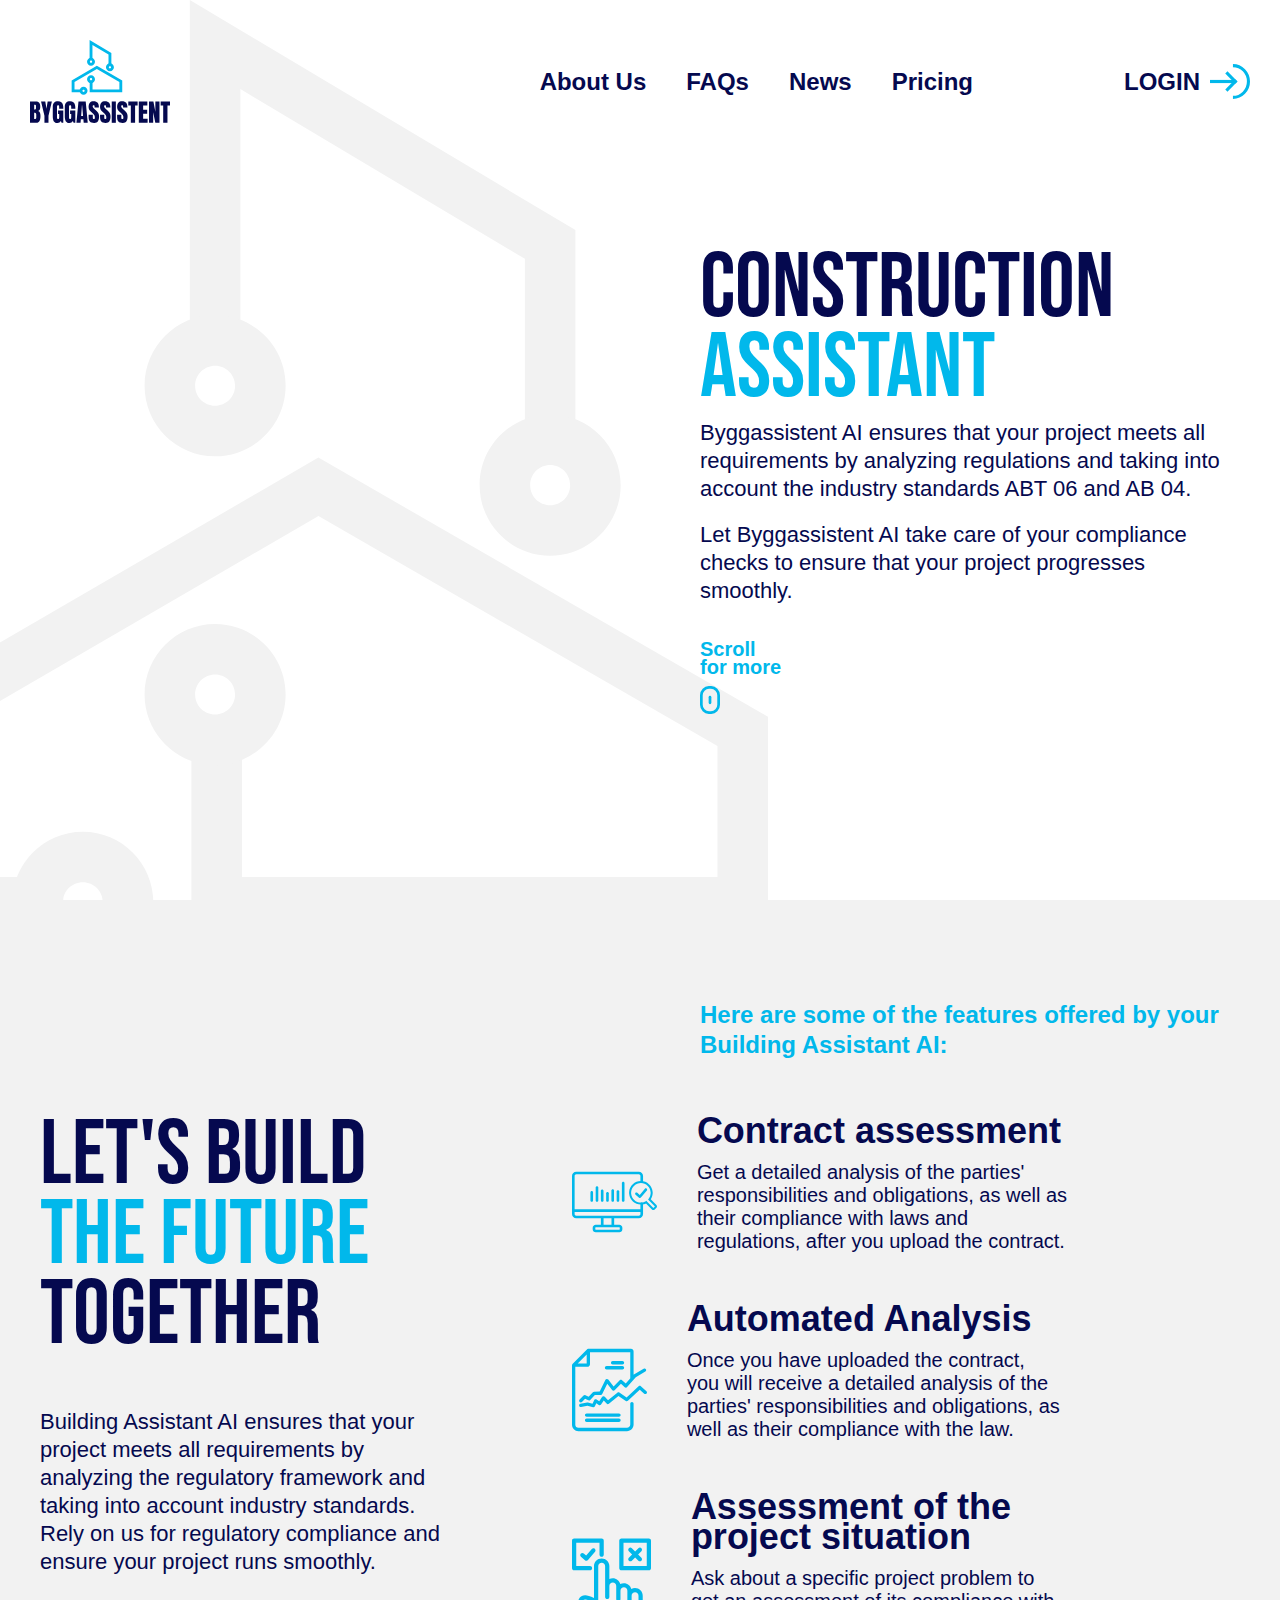
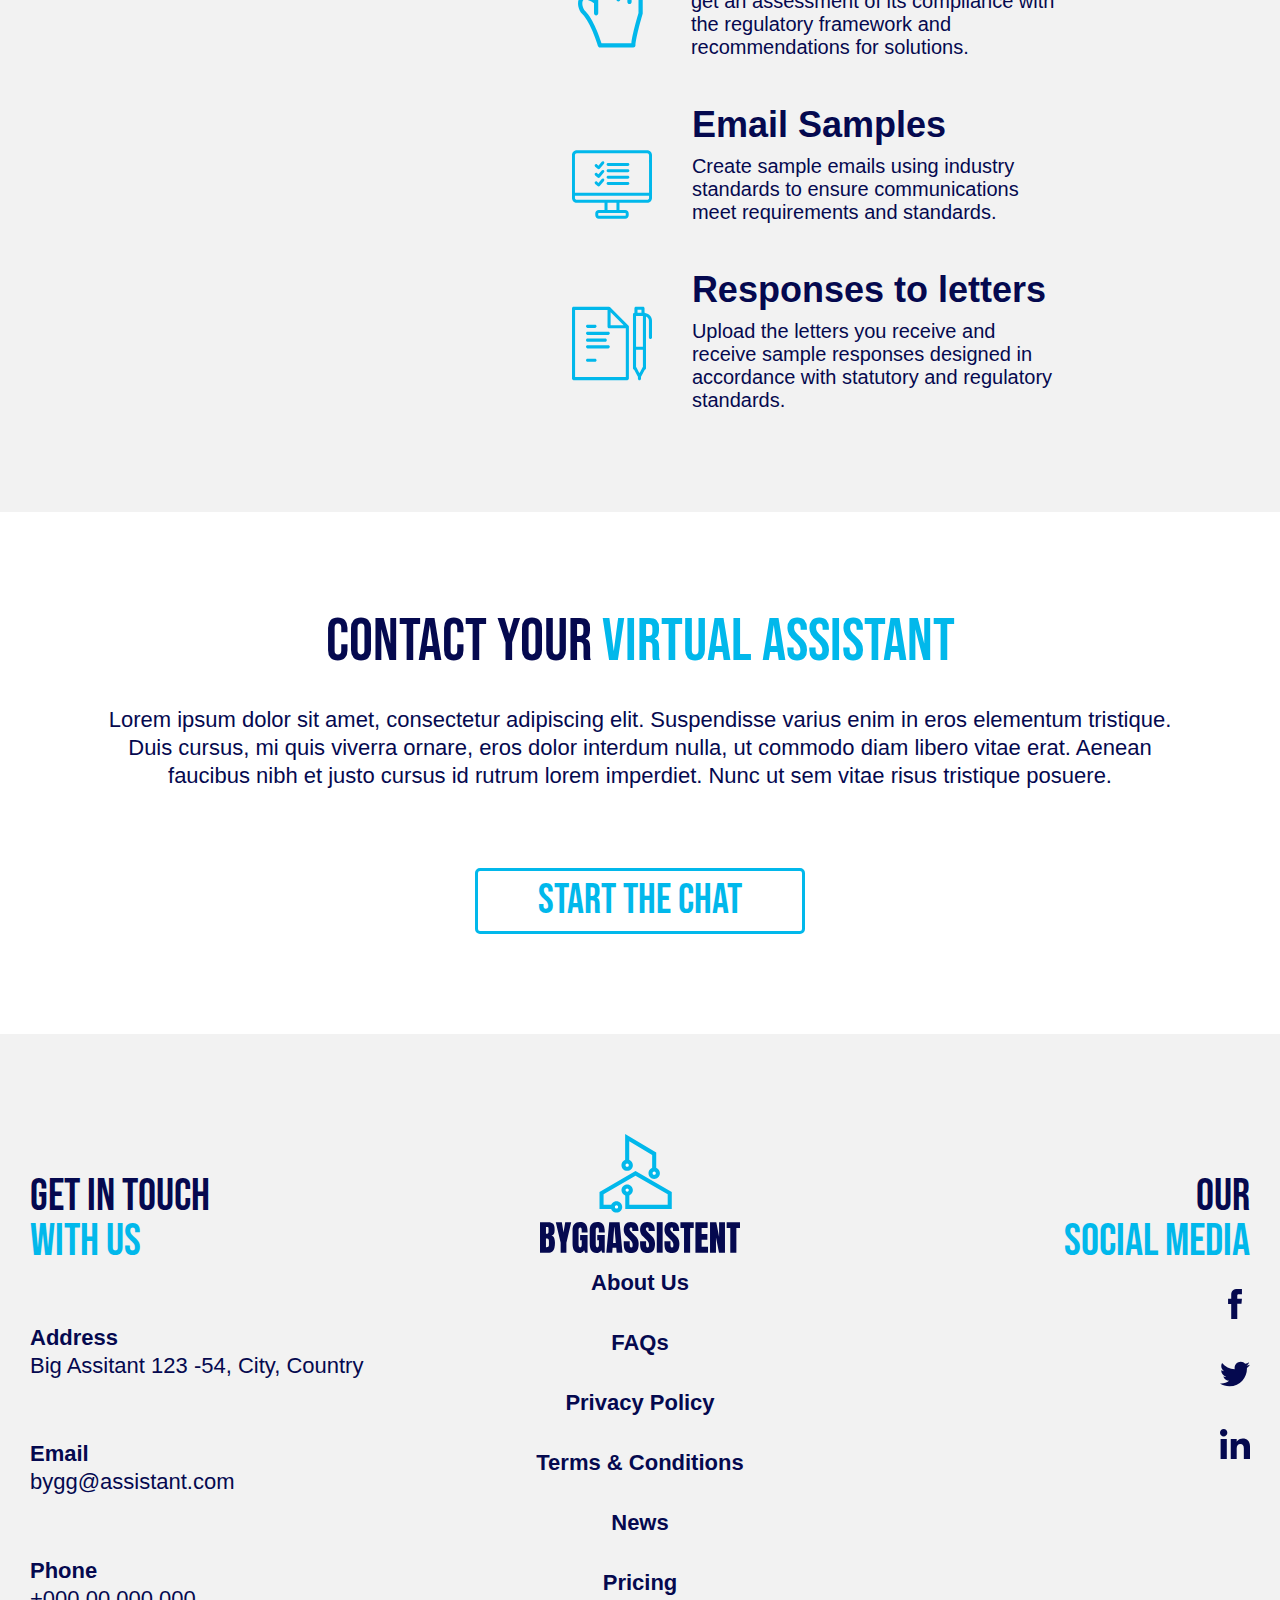
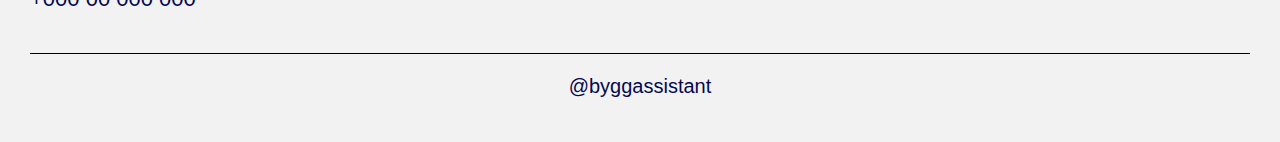
<file: index.html>
<!DOCTYPE html><!--  This site was created in Webflow. https://webflow.com  --><!--  Last Published: Thu Jan 23 2025 07:07:36 GMT+0000 (Coordinated Universal Time)  -->
<html data-wf-page="6791e6fe9f716094d49c3d71" data-wf-site="6791e6fe9f716094d49c3d73">
<head>
  <meta charset="utf-8">
  <title>Copy of Byggassistent</title>
  <meta content="width=device-width, initial-scale=1" name="viewport">
  <meta content="Webflow" name="generator">
  <link href="css/normalize.css" rel="stylesheet" type="text/css">
  <link href="css/webflow.css" rel="stylesheet" type="text/css">
  <link href="css/byggassistent-1cd6aefbef64c014fbe46a38a.webflow.css" rel="stylesheet" type="text/css">
  <script type="text/javascript">!function(o,c){var n=c.documentElement,t=" w-mod-";n.className+=t+"js",("ontouchstart"in o||o.DocumentTouch&&c instanceof DocumentTouch)&&(n.className+=t+"touch")}(window,document);</script>
  <link href="images/favicon.ico" rel="shortcut icon" type="image/x-icon">
  <link href="images/webclip.png" rel="apple-touch-icon">
</head>
<body class="body">

  <div class="section section-hero">

    <div data-animation="default" data-collapse="medium" data-duration="400" data-easing="ease" data-easing2="ease" role="banner" class="navbar w-nav">
      <div class="nav-container w-container">
        <div data-w-id="0b2c4c9a-5885-fd67-552d-f200d9cc2004" class="menu-btn w-nav-button">
          <div class="menu-line"></div>
          <div class="menu-line menu-line-2"></div>
        </div>
        <div class="placeholder-1"></div>
        <a href="#" class="logo w-nav-brand"><img src="images/Logo.svg" loading="lazy" alt="" class="logo-img"></a>
        <div class="placeholder-2"></div>
        <nav role="navigation" class="nav-menu w-nav-menu">
          <a href="#" class="link-nav w-nav-link">About Us</a>
          <a href="#" class="link-nav w-nav-link">FAQs</a>
          <a href="#" class="link-nav w-nav-link">News</a>
          <a href="#" class="link-nav w-nav-link">Pricing</a>
        </nav>
        <a href="#" class="login-nav w-inline-block">
          <div class="login-txt">Login</div><img src="images/Arrow.svg" loading="lazy" alt="" class="arrow-img">
        </a>
        <a href="#" class="login-nav back-btn w-inline-block"><img src="images/back-btn.svg" loading="lazy" alt="" class="arrow-img">
          <div class="login-txt">Back</div>
        </a>
      </div>
    </div>

    <div class="section-img-bg"><img src="images/BG1.svg" loading="lazy" alt="" class="bg-img"></div>
    <div class="container-hero">
      <div class="wrap-right">
        <h1 class="h1">Construction <span class="h2-lightcolor">Assistant</span></h1>
        <p class="p1">Byggassistent AI ensures that your project meets all requirements by analyzing regulations and taking into account the industry standards ABT 06 and AB 04.</p>
        <p class="p1">Let Byggassistent AI take care of your compliance checks to ensure that your project progresses smoothly.</p>

        <a href="#" class="scroll-link w-inline-block"> <!-- parent-->

          <p class="scroll-txt">Scroll<br>for more</p> <!-- child 1-->
          <img src="images/Scroll.svg" loading="lazy" alt="" class="scroll-img"> <!-- child 2-->
        </a>
        
      </div>
    </div>
  </div>

  <div class="section-bg">
    <div class="container container-together">
      <div class="w-layout-grid section-grid-2">
        <div id="w-node-e74b78e8-d75f-c318-9b94-2d1247fea670-d49c3d71" class="wrap-left">
          <h2 class="h2 section2-h2">Let&#x27;s build <span class="h2-lightcolor">the future</span>together</h2>
          <p class="p1 section2-p1">Building Assistant AI ensures that your project meets all requirements by analyzing the regulatory framework and taking into account industry standards. Rely on us for regulatory compliance and ensure your project runs smoothly.</p>
        </div>
        <div id="w-node-c8846e89-f167-f2e4-1f60-3df153f7e578-d49c3d71" class="wrap">
          <div class="wrap-right-2">
            <div class="w-layout-grid grid-cards">
              <div id="w-node-_135d6329-dba2-04bc-9c55-374f7f18a5f3-d49c3d71" class="grid-block">
                <div class="together-wrap-img"><img src="images/PC1.svg" loading="lazy" alt="" class="grid-block-img"></div>
                <div class="grid-text">
                  <h3 class="h4">Contract assessment</h3>
                  <p id="w-node-_92818fc7-02a9-c618-7b60-9c53443827cf-d49c3d71" class="p2">Get a detailed analysis of the parties&#x27; responsibilities and obligations, as well as their compliance with laws and regulations, after you upload the contract.</p>
                </div>
              </div>
              <div id="w-node-_4ff4ea1d-1f1b-b5f1-185a-3eece9df4f33-d49c3d71" class="grid-block">
                <div class="together-wrap-img"><img src="images/Paper.svg" loading="lazy" alt="" class="grid-block-2-img"></div>
                <div class="grid-text">
                  <h3 class="h4">Automated Analysis</h3>
                  <p id="w-node-_4ff4ea1d-1f1b-b5f1-185a-3eece9df4f38-d49c3d71" class="p2">Once you have uploaded the contract, you will receive a detailed analysis of the parties&#x27; responsibilities and obligations, as well as their compliance with the law.</p>
                </div>
              </div>
              <div id="w-node-_8f455235-2580-a904-5dbd-388446bdbfc2-d49c3d71" class="grid-block">
                <div class="together-wrap-img"><img src="images/Hand.svg" loading="lazy" alt="" class="grid-block-3-img"></div>
                <div class="grid-text">
                  <h3 class="h4">Assessment of the project situation</h3>
                  <p id="w-node-_8f455235-2580-a904-5dbd-388446bdbfc7-d49c3d71" class="p2">Ask about a specific project problem to get an assessment of its compliance with the regulatory framework and recommendations for solutions.</p>
                </div>
              </div>
              <div id="w-node-e82ace0d-9580-adcc-7ce5-eab93a12a41a-d49c3d71" class="grid-block">
                <div class="together-wrap-img"><img src="images/PC2.svg" loading="lazy" alt="" class="grid-block-4-img"></div>
                <div class="grid-text">
                  <h3 class="h4">Email Samples</h3>
                  <p id="w-node-e82ace0d-9580-adcc-7ce5-eab93a12a41f-d49c3d71" class="p2">Create sample emails using industry standards to ensure communications meet requirements and standards.</p>
                </div>
              </div>
              <div id="w-node-c59f33fc-3af4-8601-168e-ad884a2ab135-d49c3d71" class="grid-block">
                <div class="together-wrap-img"><img src="images/Paper2.svg" loading="lazy" alt="" class="grid-block-5-img"></div>
                <div class="grid-text">
                  <h3 class="h4">Responses to letters</h3>
                  <p id="w-node-c59f33fc-3af4-8601-168e-ad884a2ab13a-d49c3d71" class="p2 p2-padding p2-lastgrid">Upload the letters you receive and receive sample responses designed in accordance with statutory and regulatory standards.</p>
                </div>
              </div>
            </div>
          </div>
        </div>
        <div id="w-node-d578279d-865b-a4f2-50db-346b9191e485-d49c3d71" class="section2-txt">Here are some of the features offered by your Building Assistant AI:</div>
      </div>
    </div>
  </div>
  <div class="section-bg-light">
    <div class="container">
      <div class="wrap-content">
        <h2 class="h3">contact your <span class="h3-lightcolor">virtual assistant</span></h2>
        <p class="p1 p1-align">Lorem ipsum dolor sit amet, consectetur adipiscing elit. Suspendisse varius enim in eros elementum tristique. Duis cursus, mi quis viverra ornare, eros dolor interdum nulla, ut commodo diam libero vitae erat. Aenean faucibus nibh et justo cursus id rutrum lorem imperdiet. Nunc ut sem vitae risus tristique posuere.</p>
        <a href="#" class="assistant-button w-button">start the chat</a>
      </div>
    </div>
  </div>
  
  <div class="section-bg">
    <div class="container-footer">
      <div class="w-layout-grid grid-footer">
        <div id="w-node-_6c96c3c0-a5a5-fe0a-616d-fceea975359d-d49c3d71" class="grid-footer-h2-left">
          <h2 id="w-node-_25192f9d-ed69-5039-a4dd-a93355177978-d49c3d71" class="h2-footer">get in touch <span class="h2-footer-lightcolor">with us</span></h2>
          <div class="grid-footer-content-left">
            <p class="p3">Address</p>
            <a href="#" class="link">Big Assitant 123 -54, City, Country</a>
          </div>
          <div class="grid-footer-content-left">
            <p class="p3">Email</p>
            <a href="#" class="link">bygg@assistant.com</a>
          </div>
          <div class="grid-footer-content-left">
            <p class="p3">Phone</p>
            <a href="#" class="link">+000 00 000 000</a>
          </div>
        </div>
        <div id="w-node-_82ea26ec-0afe-6099-480b-5b1615b98146-d49c3d71" class="grid-img"><img src="images/Logo.svg" loading="lazy" id="w-node-_84a07bae-d633-b759-c81c-f0011d6d06d9-d49c3d71" alt="" class="img-logo">
          <div class="grid-footer-content-mid">
            <a href="#" class="p3 link-middle">About Us</a>
            <a href="#" class="p3 link-middle">FAQs</a>
            <a href="#" class="p3 link-middle">Privacy Policy</a>
            <a href="#" class="p3 link-middle">Terms &amp; Conditions</a>
            <a href="#" class="p3 link-middle">News</a>
            <a href="#" class="p3 link-middle">Pricing</a>
          </div>
        </div>
        <div id="w-node-_1de8f200-8af3-1391-cfc6-c156f47a8bf3-d49c3d71" class="grid-footer-h2-right">
          <h2 id="w-node-_12b72c90-efc8-74a1-f0a9-f86761988a79-d49c3d71" class="h2-footer h2-footer-right">our <span class="h2-footer-lightcolor">social media</span></h2>
          <div class="grid-footer-content-right">
            <a href="#" class="link-logo w-inline-block"><img src="images/fc-logo.svg" loading="lazy" alt="" class="soc-img"></a>
            <a href="#" class="link-logo w-inline-block"><img src="images/twitter-logo.svg" loading="lazy" alt="" class="soc-img"></a>
            <a href="#" class="link-logo w-inline-block"><img src="images/in-logo.svg" loading="lazy" alt="" class="soc-img"></a>
          </div>
        </div>
      </div>
      <div id="w-node-_46597c36-d3ee-b0cd-9e16-842742d3c10d-d49c3d71" class="line"></div>
      <div id="w-node-_643d6a11-31d3-48ca-4caa-dc0723066949-d49c3d71" class="copywrite">
        <div class="copywrite-txt">@byggassistant</div>
      </div>
    </div>
  </div>


  <div class="modal-wrapper" id="login-modal">
  <div class="modal-card">
    <div class="modal-content">
      <h2 class="h2 h2-modal">LOG INTO <span class="h2-lightcolor">YOUR ACCOUNT</span></h2>
      <p class="p1 p1-modal">Lorem ipsum dolor sit amet, consectetur adipiscing elit, sed do eiusmod tempor incididunt ut labore et dolore magna aliqua</p>
    </div>
    <div class="modal-form w-form">
      <form id="login-form" name="wf-form-Form">
        <label for="e-mail-2" class="form-h">e-mail</label>
        <input class="form-txt-field w-input" maxlength="256" name="e-mail" placeholder="" type="email" required>
        <label for="password" class="form-h from-h-password">password</label>
        <input class="form-txt-field w-input" maxlength="256" name="password" placeholder="" type="password" required>
        <label class="w-checkbox form-checkbox-field">
          <input type="checkbox" class="w-checkbox-input form-checkbox" required>
          <span class="form-checkbox-txt w-form-label">I Agree to the Terms and Conditions & Privacy Policy</span>
        </label>
        <div class="assistant-button-block">
          <input type="submit" class="assistant-button form-btn w-button" value="SIGN IN">
        </div>
      </form>
    </div>
  </div>
</div>
  <script src="https://d3e54v103j8qbb.cloudfront.net/js/jquery-3.5.1.min.dc5e7f18c8.js?site=6791e6fe9f716094d49c3d73" type="text/javascript" integrity="sha256-9/aliU8dGd2tb6OSsuzixeV4y/faTqgFtohetphbbj0=" crossorigin="anonymous"></script>
  <script src="js/webflow.js" type="text/javascript"></script>
  <script src="js/byggassistent.js" type="text/javascript"></script>

</body>
</html>
</file>
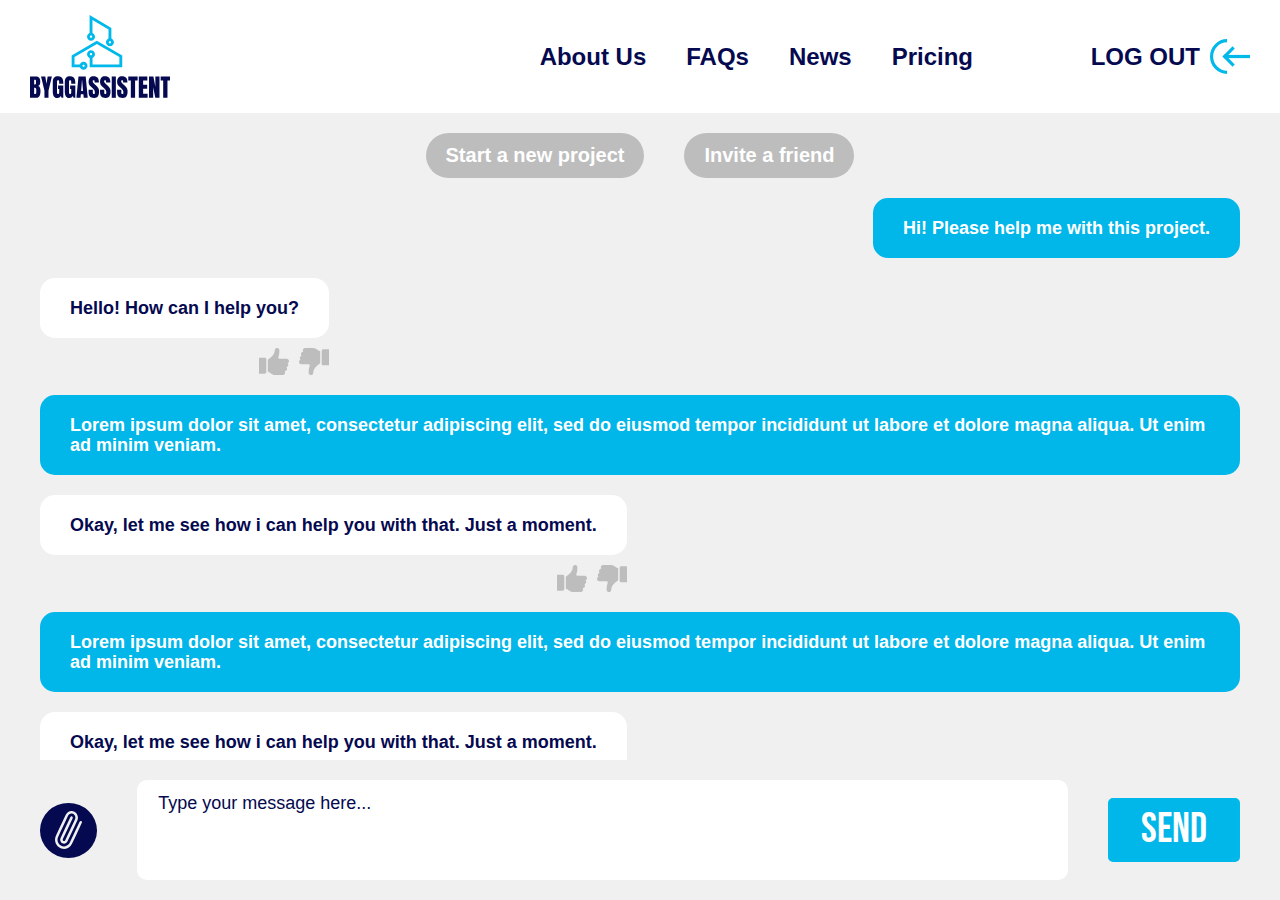
<file: chat.html>
<!DOCTYPE html><!--  This site was created in Webflow. https://webflow.com  --><!--  Last Published: Thu Jan 23 2025 07:07:36 GMT+0000 (Coordinated Universal Time)  -->
<html data-wf-page="6791e6fe9f716094d49c3d72" data-wf-site="6791e6fe9f716094d49c3d73">
<head>
  <meta charset="utf-8">
  <title>Chat</title>
  <meta content="Chat" property="og:title">
  <meta content="Chat" property="twitter:title">
  <meta content="width=device-width, initial-scale=1" name="viewport">
  <meta content="Webflow" name="generator">
  <link href="css/normalize.css" rel="stylesheet" type="text/css">
  <link href="css/webflow.css" rel="stylesheet" type="text/css">
  <link href="css/byggassistent-1cd6aefbef64c014fbe46a38a.webflow.css" rel="stylesheet" type="text/css">
  <script type="text/javascript">!function(o,c){var n=c.documentElement,t=" w-mod-";n.className+=t+"js",("ontouchstart"in o||o.DocumentTouch&&c instanceof DocumentTouch)&&(n.className+=t+"touch")}(window,document);</script>
  <link href="images/favicon.ico" rel="shortcut icon" type="image/x-icon">
  <link href="images/webclip.png" rel="apple-touch-icon">
</head>

<body class="body-chat">
  <div class="section section-chat">
    <div data-animation="default" data-collapse="medium" data-duration="400" data-easing="ease" data-easing2="ease" role="banner" class="navbar navbar-chat w-nav">
      <div class="nav-container nav-container-chat w-container">
        <div data-w-id="e298174f-8d13-0bc4-8b13-864ed29a3ff6" class="menu-btn w-nav-button">
          <div class="menu-line"></div>
          <div class="menu-line menu-line-2"></div>
        </div>
        <div class="placeholder-1 chat-placeholder"></div>
        <a href="#" class="logo w-nav-brand"><img src="images/Logo.svg" loading="lazy" alt="" class="logo-img"></a>
        <div class="placeholder-2 chat-placholder2"></div>
        <nav role="navigation" class="nav-menu w-nav-menu">
          <a href="#" class="link-nav w-nav-link">About Us</a>
          <a href="#" class="link-nav w-nav-link">FAQs</a>
          <a href="#" class="link-nav w-nav-link">News</a>
          <a href="#" class="link-nav w-nav-link">Pricing</a>
        </nav>
        <a href="#" class="login-nav logout-nav chat-logout-nav w-inline-block">
          <div class="login-txt">log out</div><img src="images/Arrow.svg" loading="lazy" alt="" class="arrow-img arrow-img-hide"><img src="images/back-btn.svg" loading="lazy" alt="" class="arrow-img">
        </a>
        <a href="#" class="login-nav back-btn w-inline-block"><img src="images/back-btn.svg" loading="lazy" alt="" class="arrow-img">
          <div class="login-txt">back</div>
        </a>
      </div>
    </div>

    <div class="wrap-container">
      <div class="container container-chat">
        <div class="container-btn-selection">
          <a href="#" class="select-btn select-btn-txt1 w-button">Start a new project</a>
          <a href="#" class="select-btn w-button">Invite a friend</a>
        </div>

        <div class="container-messages">
          <div class="msg-block">
            <p class="p1-msg">Hi! Please help me with this project.</p>
          </div>
          <div class="msg-block ai-response">
            <p class="p1-msg ai-msg">Hello! How can I help you?</p>

            <div class="thumb-btn">
              <div class="thumb-up-btn"> <!-- parent -->
                <a href="#" class="thumb w-inline-block"><img src="images/Up.svg" loading="lazy" alt="" class="thumb-up"></a> <!-- child 1-->
                <!-- -------- -->
                <a href="#" class="thumb blue-thumb w-inline-block"><img src="images/Up-blue.svg" loading="lazy" alt="" class="thumb-up-blue"></a> <!-- child 2  >:( -->
              </div>

              <div class="thumb-up-btn thumb-down-btn"> <!-- parent -->
                <a href="#" class="thumb w-inline-block"><img src="images/Down.svg" loading="lazy" alt="" class="thumb-up down"></a>
                <a href="#" class="thumb blue-thumb w-inline-block"><img src="images/Down-blue.svg" loading="lazy" alt="" class="thumb-up-blue down-blue"></a>
              </div>

            </div>
          </div>

          <div class="msg-block">
            <p class="p1-msg">Lorem ipsum dolor sit amet, consectetur adipiscing elit, sed do eiusmod tempor incididunt ut labore et dolore magna aliqua. Ut enim ad minim veniam.</p>
          </div>
          <div class="msg-block ai-response">
            <p class="p1-msg ai-msg">Okay, let me see how i can help you with that. Just a moment.</p>
            <div class="thumb-btn">
              <div class="thumb-up-btn">
                <a href="#" class="thumb w-inline-block"><img src="images/Up.svg" loading="lazy" alt="" class="thumb-up"></a>
                <a href="#" class="thumb blue-thumb w-inline-block"><img src="images/Up-blue.svg" loading="lazy" alt="" class="thumb-up-blue"></a>
              </div>
              <div class="thumb-up-btn thumb-down-btn">
                <a href="#" class="thumb w-inline-block"><img src="images/Down.svg" loading="lazy" alt="" class="thumb-up down"></a>
                <a href="#" class="thumb blue-thumb w-inline-block"><img src="images/Down-blue.svg" loading="lazy" alt="" class="thumb-up-blue down-blue"></a>
              </div>
            </div>
          </div>
          <div class="msg-block">
            <p class="p1-msg">Lorem ipsum dolor sit amet, consectetur adipiscing elit, sed do eiusmod tempor incididunt ut labore et dolore magna aliqua. Ut enim ad minim veniam.</p>
          </div>
          <div class="msg-block ai-response">
            <p class="p1-msg ai-msg">Okay, let me see how i can help you with that. Just a moment.</p>
            <div class="thumb-btn">
              <div class="thumb-up-btn">
                <a href="#" class="thumb w-inline-block"><img src="images/Up.svg" loading="lazy" alt="" class="thumb-up"></a>
                <a href="#" class="thumb blue-thumb w-inline-block"><img src="images/Up-blue.svg" loading="lazy" alt="" class="thumb-up-blue"></a>
              </div>
              <div class="thumb-up-btn thumb-down-btn">
                <a href="#" class="thumb w-inline-block"><img src="images/Down.svg" loading="lazy" alt="" class="thumb-up down"></a>
                <a href="#" class="thumb blue-thumb w-inline-block"><img src="images/Down-blue.svg" loading="lazy" alt="" class="thumb-up-blue down-blue"></a>
              </div>
            </div>
          </div>
        </div>

        <div class="input-container">
          <div class="input-form w-form">
            <a id="w-node-_40b34997-cf2f-4aa8-16bf-7fab7e25a4f3-d49c3d72" href="#" class="clip-link w-inline-block"><img src="images/clip.svg" loading="lazy" alt="" class="clip-icon"></a>

            <form id="email-form" name="email-form" data-name="Email Form" method="get" class="form" data-wf-page-id="6791e6fe9f716094d49c3d72" data-wf-element-id="75378f53-a320-4959-5fec-62ae5bea2f22"><textarea placeholder="Type your message here..." maxlength="5000" id="field" name="field" data-name="Field" class="input-msg w-input"></textarea></form>
            <div id="w-node-e3ee1c52-c9a1-d4ac-e849-9054e2515404-d49c3d72" class="send-btn-block">
              <a href="#" class="assistant-button send-btn w-button">send</a>
            </div>

            <div class="form-success-msg w-form-done">
              <div class="form-success-txt">Thank you! Your submission has been received!</div>
            </div>
            <div class="form-error-msg w-form-fail">
              <div class="form-error-txt">Oops! Something went wrong while submitting the form.</div>
            </div>
          </div>
        </div>
      </div>
    </div>
  </div>

  <div class="popup-bg">
    <div class="popup-content">
      <div class="popup-bubble"></div>
      <div class="popup-bubble"></div>
      <div class="popup-bubble"></div>
    </div>
  </div>
  
  <script src="https://d3e54v103j8qbb.cloudfront.net/js/jquery-3.5.1.min.dc5e7f18c8.js?site=6791e6fe9f716094d49c3d73" type="text/javascript" integrity="sha256-9/aliU8dGd2tb6OSsuzixeV4y/faTqgFtohetphbbj0=" crossorigin="anonymous"></script>
  <script src="js/webflow.js" type="text/javascript"></script>
  <script src="js/byggassistent.js" type="text/javascript"></script>

</body>
</html>
</file>
<file: css/webflow.css>
@font-face {
  font-family: 'webflow-icons';
  src: url("[data-uri]") format('truetype');
  font-weight: normal;
  font-style: normal;
}
[class^="w-icon-"],
[class*=" w-icon-"] {
  /* use !important to prevent issues with browser extensions that change fonts */
  font-family: 'webflow-icons' !important;
  speak: none;
  font-style: normal;
  font-weight: normal;
  font-variant: normal;
  text-transform: none;
  line-height: 1;
  /* Better Font Rendering =========== */
  -webkit-font-smoothing: antialiased;
  -moz-osx-font-smoothing: grayscale;
}
.w-icon-slider-right:before {
  content: "\e600";
}
.w-icon-slider-left:before {
  content: "\e601";
}
.w-icon-nav-menu:before {
  content: "\e602";
}
.w-icon-arrow-down:before,
.w-icon-dropdown-toggle:before {
  content: "\e603";
}
.w-icon-file-upload-remove:before {
  content: "\e900";
}
.w-icon-file-upload-icon:before {
  content: "\e903";
}
* {
  -webkit-box-sizing: border-box;
  -moz-box-sizing: border-box;
  box-sizing: border-box;
}
html {
  height: 100%;
}
body {
  margin: 0;
  min-height: 100%;
  background-color: #fff;
  font-family: Arial, sans-serif;
  font-size: 14px;
  line-height: 20px;
  color: #333;
}
img {
  max-width: 100%;
  vertical-align: middle;
  display: inline-block;
}
html.w-mod-touch * {
  background-attachment: scroll !important;
}
.w-block {
  display: block;
}
.w-inline-block {
  max-width: 100%;
  display: inline-block;
}
.w-clearfix:before,
.w-clearfix:after {
  content: " ";
  display: table;
  grid-column-start: 1;
  grid-row-start: 1;
  grid-column-end: 2;
  grid-row-end: 2;
}
.w-clearfix:after {
  clear: both;
}
.w-hidden {
  display: none;
}
.w-button {
  display: inline-block;
  padding: 9px 15px;
  background-color: #3898EC;
  color: white;
  border: 0;
  line-height: inherit;
  text-decoration: none;
  cursor: pointer;
  border-radius: 0;
}
input.w-button {
  -webkit-appearance: button;
}
html[data-w-dynpage] [data-w-cloak] {
  color: transparent !important;
}
.w-code-block {
  margin: unset;
}
pre.w-code-block code {
  all: inherit;
}
.w-optimization {
  display: contents;
}
.w-webflow-badge,
.w-webflow-badge > img {
  box-sizing: unset;
  width: unset;
  height: unset;
  max-height: unset;
  max-width: unset;
  min-height: unset;
  min-width: unset;
  margin: unset;
  padding: unset;
  float: unset;
  clear: unset;
  border: unset;
  border-radius: unset;
  background: unset;
  background-image: unset;
  background-position: unset;
  background-size: unset;
  background-repeat: unset;
  background-origin: unset;
  background-clip: unset;
  background-attachment: unset;
  background-color: unset;
  box-shadow: unset;
  transform: unset;
  transition: unset;
  direction: unset;
  font-family: unset;
  font-weight: unset;
  color: unset;
  font-size: unset;
  line-height: unset;
  font-style: unset;
  font-variant: unset;
  text-align: unset;
  letter-spacing: unset;
  text-decoration: unset;
  text-indent: unset;
  text-transform: unset;
  list-style-type: unset;
  text-shadow: unset;
  vertical-align: unset;
  cursor: unset;
  white-space: unset;
  word-break: unset;
  word-spacing: unset;
  word-wrap: unset;
}
.w-webflow-badge {
  position: fixed !important;
  display: inline-block !important;
  visibility: visible !important;
  opacity: 1 !important;
  z-index: 2147483647 !important;
  top: auto !important;
  right: 12px !important;
  bottom: 12px !important;
  left: auto !important;
  color: #aaadb0 !important;
  background-color: #fff !important;
  border-radius: 3px !important;
  padding: 6px !important;
  font-size: 12px !important;
  line-height: 14px !important;
  text-decoration: none !important;
  transform: none !important;
  margin: 0 !important;
  width: auto !important;
  height: auto !important;
  overflow: unset !important;
  white-space: nowrap;
  box-shadow: 0 0 0 1px rgba(0, 0, 0, 0.1), 0px 1px 3px rgba(0, 0, 0, 0.1);
  cursor: pointer;
}
.w-webflow-badge > img {
  position: unset;
  display: inline-block !important;
  visibility: unset !important;
  opacity: 1 !important;
  vertical-align: middle !important;
}
h1,
h2,
h3,
h4,
h5,
h6 {
  font-weight: bold;
  margin-bottom: 10px;
}
h1 {
  font-size: 38px;
  line-height: 44px;
  margin-top: 20px;
}
h2 {
  font-size: 32px;
  line-height: 36px;
  margin-top: 20px;
}
h3 {
  font-size: 24px;
  line-height: 30px;
  margin-top: 20px;
}
h4 {
  font-size: 18px;
  line-height: 24px;
  margin-top: 10px;
}
h5 {
  font-size: 14px;
  line-height: 20px;
  margin-top: 10px;
}
h6 {
  font-size: 12px;
  line-height: 18px;
  margin-top: 10px;
}
p {
  margin-top: 0;
  margin-bottom: 10px;
}
blockquote {
  margin: 0 0 10px 0;
  padding: 10px 20px;
  border-left: 5px solid #E2E2E2;
  font-size: 18px;
  line-height: 22px;
}
figure {
  margin: 0;
  margin-bottom: 10px;
}
figcaption {
  margin-top: 5px;
  text-align: center;
}
ul,
ol {
  margin-top: 0px;
  margin-bottom: 10px;
  padding-left: 40px;
}
.w-list-unstyled {
  padding-left: 0;
  list-style: none;
}
.w-embed:before,
.w-embed:after {
  content: " ";
  display: table;
  grid-column-start: 1;
  grid-row-start: 1;
  grid-column-end: 2;
  grid-row-end: 2;
}
.w-embed:after {
  clear: both;
}
.w-video {
  width: 100%;
  position: relative;
  padding: 0;
}
.w-video iframe,
.w-video object,
.w-video embed {
  position: absolute;
  top: 0;
  left: 0;
  width: 100%;
  height: 100%;
  border: none;
}
fieldset {
  padding: 0;
  margin: 0;
  border: 0;
}
button,
[type='button'],
[type='reset'] {
  border: 0;
  cursor: pointer;
  -webkit-appearance: button;
}
.w-form {
  margin: 0 0 15px;
}
.w-form-done {
  display: none;
  padding: 20px;
  text-align: center;
  background-color: #dddddd;
}
.w-form-fail {
  display: none;
  margin-top: 10px;
  padding: 10px;
  background-color: #ffdede;
}
label {
  display: block;
  margin-bottom: 5px;
  font-weight: bold;
}
.w-input,
.w-select {
  display: block;
  width: 100%;
  height: 38px;
  padding: 8px 12px;
  margin-bottom: 10px;
  font-size: 14px;
  line-height: 1.42857143;
  color: #333333;
  vertical-align: middle;
  background-color: #ffffff;
  border: 1px solid #cccccc;
}
.w-input::placeholder,
.w-select::placeholder {
  color: #999;
}
.w-input:focus,
.w-select:focus {
  border-color: #3898EC;
  outline: 0;
}
.w-input[disabled],
.w-select[disabled],
.w-input[readonly],
.w-select[readonly],
fieldset[disabled] .w-input,
fieldset[disabled] .w-select {
  cursor: not-allowed;
}
.w-input[disabled]:not(.w-input-disabled),
.w-select[disabled]:not(.w-input-disabled),
.w-input[readonly],
.w-select[readonly],
fieldset[disabled]:not(.w-input-disabled) .w-input,
fieldset[disabled]:not(.w-input-disabled) .w-select {
  background-color: #eeeeee;
}
textarea.w-input,
textarea.w-select {
  height: auto;
}
.w-select {
  background-color: #f3f3f3;
}
.w-select[multiple] {
  height: auto;
}
.w-form-label {
  display: inline-block;
  cursor: pointer;
  font-weight: normal;
  margin-bottom: 0px;
}
.w-radio {
  display: block;
  margin-bottom: 5px;
  padding-left: 20px;
}
.w-radio:before,
.w-radio:after {
  content: " ";
  display: table;
  grid-column-start: 1;
  grid-row-start: 1;
  grid-column-end: 2;
  grid-row-end: 2;
}
.w-radio:after {
  clear: both;
}
.w-radio-input {
  margin: 4px 0 0;
  line-height: normal;
  float: left;
  margin-left: -20px;
}
.w-radio-input {
  margin-top: 3px;
}
.w-file-upload {
  display: block;
  margin-bottom: 10px;
}
.w-file-upload-input {
  width: 0.1px;
  height: 0.1px;
  opacity: 0;
  overflow: hidden;
  position: absolute;
  z-index: -100;
}
.w-file-upload-default,
.w-file-upload-uploading,
.w-file-upload-success {
  display: inline-block;
  color: #333333;
}
.w-file-upload-error {
  display: block;
  margin-top: 10px;
}
.w-file-upload-default.w-hidden,
.w-file-upload-uploading.w-hidden,
.w-file-upload-error.w-hidden,
.w-file-upload-success.w-hidden {
  display: none;
}
.w-file-upload-uploading-btn {
  display: flex;
  font-size: 14px;
  font-weight: normal;
  cursor: pointer;
  margin: 0;
  padding: 8px 12px;
  border: 1px solid #cccccc;
  background-color: #fafafa;
}
.w-file-upload-file {
  display: flex;
  flex-grow: 1;
  justify-content: space-between;
  margin: 0;
  padding: 8px 9px 8px 11px;
  border: 1px solid #cccccc;
  background-color: #fafafa;
}
.w-file-upload-file-name {
  font-size: 14px;
  font-weight: normal;
  display: block;
}
.w-file-remove-link {
  margin-top: 3px;
  margin-left: 10px;
  width: auto;
  height: auto;
  padding: 3px;
  display: block;
  cursor: pointer;
}
.w-icon-file-upload-remove {
  margin: auto;
  font-size: 10px;
}
.w-file-upload-error-msg {
  display: inline-block;
  color: #ea384c;
  padding: 2px 0;
}
.w-file-upload-info {
  display: inline-block;
  line-height: 38px;
  padding: 0 12px;
}
.w-file-upload-label {
  display: inline-block;
  font-size: 14px;
  font-weight: normal;
  cursor: pointer;
  margin: 0;
  padding: 8px 12px;
  border: 1px solid #cccccc;
  background-color: #fafafa;
}
.w-icon-file-upload-icon,
.w-icon-file-upload-uploading {
  display: inline-block;
  margin-right: 8px;
  width: 20px;
}
.w-icon-file-upload-uploading {
  height: 20px;
}
.w-container {
  margin-left: auto;
  margin-right: auto;
  max-width: 940px;
}
.w-container:before,
.w-container:after {
  content: " ";
  display: table;
  grid-column-start: 1;
  grid-row-start: 1;
  grid-column-end: 2;
  grid-row-end: 2;
}
.w-container:after {
  clear: both;
}
.w-container .w-row {
  margin-left: -10px;
  margin-right: -10px;
}
.w-row:before,
.w-row:after {
  content: " ";
  display: table;
  grid-column-start: 1;
  grid-row-start: 1;
  grid-column-end: 2;
  grid-row-end: 2;
}
.w-row:after {
  clear: both;
}
.w-row .w-row {
  margin-left: 0;
  margin-right: 0;
}
.w-col {
  position: relative;
  float: left;
  width: 100%;
  min-height: 1px;
  padding-left: 10px;
  padding-right: 10px;
}
.w-col .w-col {
  padding-left: 0;
  padding-right: 0;
}
.w-col-1 {
  width: 8.33333333%;
}
.w-col-2 {
  width: 16.66666667%;
}
.w-col-3 {
  width: 25%;
}
.w-col-4 {
  width: 33.33333333%;
}
.w-col-5 {
  width: 41.66666667%;
}
.w-col-6 {
  width: 50%;
}
.w-col-7 {
  width: 58.33333333%;
}
.w-col-8 {
  width: 66.66666667%;
}
.w-col-9 {
  width: 75%;
}
.w-col-10 {
  width: 83.33333333%;
}
.w-col-11 {
  width: 91.66666667%;
}
.w-col-12 {
  width: 100%;
}
.w-hidden-main {
  display: none !important;
}
@media screen and (max-width: 991px) {
  .w-container {
    max-width: 728px;
  }
  .w-hidden-main {
    display: inherit !important;
  }
  .w-hidden-medium {
    display: none !important;
  }
  .w-col-medium-1 {
    width: 8.33333333%;
  }
  .w-col-medium-2 {
    width: 16.66666667%;
  }
  .w-col-medium-3 {
    width: 25%;
  }
  .w-col-medium-4 {
    width: 33.33333333%;
  }
  .w-col-medium-5 {
    width: 41.66666667%;
  }
  .w-col-medium-6 {
    width: 50%;
  }
  .w-col-medium-7 {
    width: 58.33333333%;
  }
  .w-col-medium-8 {
    width: 66.66666667%;
  }
  .w-col-medium-9 {
    width: 75%;
  }
  .w-col-medium-10 {
    width: 83.33333333%;
  }
  .w-col-medium-11 {
    width: 91.66666667%;
  }
  .w-col-medium-12 {
    width: 100%;
  }
  .w-col-stack {
    width: 100%;
    left: auto;
    right: auto;
  }
}
@media screen and (max-width: 767px) {
  .w-hidden-main {
    display: inherit !important;
  }
  .w-hidden-medium {
    display: inherit !important;
  }
  .w-hidden-small {
    display: none !important;
  }
  .w-row,
  .w-container .w-row {
    margin-left: 0;
    margin-right: 0;
  }
  .w-col {
    width: 100%;
    left: auto;
    right: auto;
  }
  .w-col-small-1 {
    width: 8.33333333%;
  }
  .w-col-small-2 {
    width: 16.66666667%;
  }
  .w-col-small-3 {
    width: 25%;
  }
  .w-col-small-4 {
    width: 33.33333333%;
  }
  .w-col-small-5 {
    width: 41.66666667%;
  }
  .w-col-small-6 {
    width: 50%;
  }
  .w-col-small-7 {
    width: 58.33333333%;
  }
  .w-col-small-8 {
    width: 66.66666667%;
  }
  .w-col-small-9 {
    width: 75%;
  }
  .w-col-small-10 {
    width: 83.33333333%;
  }
  .w-col-small-11 {
    width: 91.66666667%;
  }
  .w-col-small-12 {
    width: 100%;
  }
}
@media screen and (max-width: 479px) {
  .w-container {
    max-width: none;
  }
  .w-hidden-main {
    display: inherit !important;
  }
  .w-hidden-medium {
    display: inherit !important;
  }
  .w-hidden-small {
    display: inherit !important;
  }
  .w-hidden-tiny {
    display: none !important;
  }
  .w-col {
    width: 100%;
  }
  .w-col-tiny-1 {
    width: 8.33333333%;
  }
  .w-col-tiny-2 {
    width: 16.66666667%;
  }
  .w-col-tiny-3 {
    width: 25%;
  }
  .w-col-tiny-4 {
    width: 33.33333333%;
  }
  .w-col-tiny-5 {
    width: 41.66666667%;
  }
  .w-col-tiny-6 {
    width: 50%;
  }
  .w-col-tiny-7 {
    width: 58.33333333%;
  }
  .w-col-tiny-8 {
    width: 66.66666667%;
  }
  .w-col-tiny-9 {
    width: 75%;
  }
  .w-col-tiny-10 {
    width: 83.33333333%;
  }
  .w-col-tiny-11 {
    width: 91.66666667%;
  }
  .w-col-tiny-12 {
    width: 100%;
  }
}
.w-widget {
  position: relative;
}
.w-widget-map {
  width: 100%;
  height: 400px;
}
.w-widget-map label {
  width: auto;
  display: inline;
}
.w-widget-map img {
  max-width: inherit;
}
.w-widget-map .gm-style-iw {
  text-align: center;
}
.w-widget-map .gm-style-iw > button {
  display: none !important;
}
.w-widget-twitter {
  overflow: hidden;
}
.w-widget-twitter-count-shim {
  display: inline-block;
  vertical-align: top;
  position: relative;
  width: 28px;
  height: 20px;
  text-align: center;
  background: white;
  border: #758696 solid 1px;
  border-radius: 3px;
}
.w-widget-twitter-count-shim * {
  pointer-events: none;
  user-select: none;
}
.w-widget-twitter-count-shim .w-widget-twitter-count-inner {
  position: relative;
  font-size: 15px;
  line-height: 12px;
  text-align: center;
  color: #999;
  font-family: serif;
}
.w-widget-twitter-count-shim .w-widget-twitter-count-clear {
  position: relative;
  display: block;
}
.w-widget-twitter-count-shim.w--large {
  width: 36px;
  height: 28px;
}
.w-widget-twitter-count-shim.w--large .w-widget-twitter-count-inner {
  font-size: 18px;
  line-height: 18px;
}
.w-widget-twitter-count-shim:not(.w--vertical) {
  margin-left: 5px;
  margin-right: 8px;
}
.w-widget-twitter-count-shim:not(.w--vertical).w--large {
  margin-left: 6px;
}
.w-widget-twitter-count-shim:not(.w--vertical):before,
.w-widget-twitter-count-shim:not(.w--vertical):after {
  top: 50%;
  left: 0;
  border: solid transparent;
  content: ' ';
  height: 0;
  width: 0;
  position: absolute;
  pointer-events: none;
}
.w-widget-twitter-count-shim:not(.w--vertical):before {
  border-color: rgba(117, 134, 150, 0);
  border-right-color: #5d6c7b;
  border-width: 4px;
  margin-left: -9px;
  margin-top: -4px;
}
.w-widget-twitter-count-shim:not(.w--vertical).w--large:before {
  border-width: 5px;
  margin-left: -10px;
  margin-top: -5px;
}
.w-widget-twitter-count-shim:not(.w--vertical):after {
  border-color: rgba(255, 255, 255, 0);
  border-right-color: white;
  border-width: 4px;
  margin-left: -8px;
  margin-top: -4px;
}
.w-widget-twitter-count-shim:not(.w--vertical).w--large:after {
  border-width: 5px;
  margin-left: -9px;
  margin-top: -5px;
}
.w-widget-twitter-count-shim.w--vertical {
  width: 61px;
  height: 33px;
  margin-bottom: 8px;
}
.w-widget-twitter-count-shim.w--vertical:before,
.w-widget-twitter-count-shim.w--vertical:after {
  top: 100%;
  left: 50%;
  border: solid transparent;
  content: ' ';
  height: 0;
  width: 0;
  position: absolute;
  pointer-events: none;
}
.w-widget-twitter-count-shim.w--vertical:before {
  border-color: rgba(117, 134, 150, 0);
  border-top-color: #5d6c7b;
  border-width: 5px;
  margin-left: -5px;
}
.w-widget-twitter-count-shim.w--vertical:after {
  border-color: rgba(255, 255, 255, 0);
  border-top-color: white;
  border-width: 4px;
  margin-left: -4px;
}
.w-widget-twitter-count-shim.w--vertical .w-widget-twitter-count-inner {
  font-size: 18px;
  line-height: 22px;
}
.w-widget-twitter-count-shim.w--vertical.w--large {
  width: 76px;
}
.w-background-video {
  position: relative;
  overflow: hidden;
  height: 500px;
  color: white;
}
.w-background-video > video {
  background-size: cover;
  background-position: 50% 50%;
  position: absolute;
  margin: auto;
  width: 100%;
  height: 100%;
  right: -100%;
  bottom: -100%;
  top: -100%;
  left: -100%;
  object-fit: cover;
  z-index: -100;
}
.w-background-video > video::-webkit-media-controls-start-playback-button {
  display: none !important;
  -webkit-appearance: none;
}
.w-background-video--control {
  position: absolute;
  bottom: 1em;
  right: 1em;
  background-color: transparent;
  padding: 0;
}
.w-background-video--control > [hidden] {
  display: none !important;
}
.w-slider {
  position: relative;
  height: 300px;
  text-align: center;
  background: #dddddd;
  clear: both;
  -webkit-tap-highlight-color: rgba(0, 0, 0, 0);
  tap-highlight-color: rgba(0, 0, 0, 0);
}
.w-slider-mask {
  position: relative;
  display: block;
  overflow: hidden;
  z-index: 1;
  left: 0;
  right: 0;
  height: 100%;
  white-space: nowrap;
}
.w-slide {
  position: relative;
  display: inline-block;
  vertical-align: top;
  width: 100%;
  height: 100%;
  white-space: normal;
  text-align: left;
}
.w-slider-nav {
  position: absolute;
  z-index: 2;
  top: auto;
  right: 0;
  bottom: 0;
  left: 0;
  margin: auto;
  padding-top: 10px;
  height: 40px;
  text-align: center;
  -webkit-tap-highlight-color: rgba(0, 0, 0, 0);
  tap-highlight-color: rgba(0, 0, 0, 0);
}
.w-slider-nav.w-round > div {
  border-radius: 100%;
}
.w-slider-nav.w-num > div {
  width: auto;
  height: auto;
  padding: 0.2em 0.5em;
  font-size: inherit;
  line-height: inherit;
}
.w-slider-nav.w-shadow > div {
  box-shadow: 0 0 3px rgba(51, 51, 51, 0.4);
}
.w-slider-nav-invert {
  color: #fff;
}
.w-slider-nav-invert > div {
  background-color: rgba(34, 34, 34, 0.4);
}
.w-slider-nav-invert > div.w-active {
  background-color: #222;
}
.w-slider-dot {
  position: relative;
  display: inline-block;
  width: 1em;
  height: 1em;
  background-color: rgba(255, 255, 255, 0.4);
  cursor: pointer;
  margin: 0 3px 0.5em;
  transition: background-color 100ms, color 100ms;
}
.w-slider-dot.w-active {
  background-color: #fff;
}
.w-slider-dot:focus {
  outline: none;
  box-shadow: 0px 0px 0px 2px #fff;
}
.w-slider-dot:focus.w-active {
  box-shadow: none;
}
.w-slider-arrow-left,
.w-slider-arrow-right {
  position: absolute;
  width: 80px;
  top: 0;
  right: 0;
  bottom: 0;
  left: 0;
  margin: auto;
  cursor: pointer;
  overflow: hidden;
  color: white;
  font-size: 40px;
  -webkit-tap-highlight-color: rgba(0, 0, 0, 0);
  tap-highlight-color: rgba(0, 0, 0, 0);
  user-select: none;
}
.w-slider-arrow-left [class^='w-icon-'],
.w-slider-arrow-right [class^='w-icon-'],
.w-slider-arrow-left [class*=' w-icon-'],
.w-slider-arrow-right [class*=' w-icon-'] {
  position: absolute;
}
.w-slider-arrow-left:focus,
.w-slider-arrow-right:focus {
  outline: 0;
}
.w-slider-arrow-left {
  z-index: 3;
  right: auto;
}
.w-slider-arrow-right {
  z-index: 4;
  left: auto;
}
.w-icon-slider-left,
.w-icon-slider-right {
  top: 0;
  right: 0;
  bottom: 0;
  left: 0;
  margin: auto;
  width: 1em;
  height: 1em;
}
.w-slider-aria-label {
  border: 0;
  clip: rect(0 0 0 0);
  height: 1px;
  margin: -1px;
  overflow: hidden;
  padding: 0;
  position: absolute;
  width: 1px;
}
.w-slider-force-show {
  display: block !important;
}
.w-dropdown {
  display: inline-block;
  position: relative;
  text-align: left;
  margin-left: auto;
  margin-right: auto;
  z-index: 900;
}
.w-dropdown-btn,
.w-dropdown-toggle,
.w-dropdown-link {
  position: relative;
  vertical-align: top;
  text-decoration: none;
  color: #222222;
  padding: 20px;
  text-align: left;
  margin-left: auto;
  margin-right: auto;
  white-space: nowrap;
}
.w-dropdown-toggle {
  user-select: none;
  display: inline-block;
  cursor: pointer;
  padding-right: 40px;
}
.w-dropdown-toggle:focus {
  outline: 0;
}
.w-icon-dropdown-toggle {
  position: absolute;
  top: 0;
  right: 0;
  bottom: 0;
  margin: auto;
  margin-right: 20px;
  width: 1em;
  height: 1em;
}
.w-dropdown-list {
  position: absolute;
  background: #dddddd;
  display: none;
  min-width: 100%;
}
.w-dropdown-list.w--open {
  display: block;
}
.w-dropdown-link {
  padding: 10px 20px;
  display: block;
  color: #222222;
}
.w-dropdown-link.w--current {
  color: #0082f3;
}
.w-dropdown-link:focus {
  outline: 0;
}
@media screen and (max-width: 767px) {
  .w-nav-brand {
    padding-left: 10px;
  }
}
/**
 * ## Note
 * Safari (on both iOS and OS X) does not handle viewport units (vh, vw) well.
 * For example percentage units do not work on descendants of elements that
 * have any dimensions expressed in viewport units. It also doesn’t handle them at
 * all in `calc()`.
 */
/**
 * Wrapper around all lightbox elements
 *
 * 1. Since the lightbox can receive focus, IE also gives it an outline.
 * 2. Fixes flickering on Chrome when a transition is in progress
 *    underneath the lightbox.
 */
.w-lightbox-backdrop {
  cursor: auto;
  font-style: normal;
  letter-spacing: normal;
  list-style: disc;
  text-indent: 0;
  text-shadow: none;
  text-transform: none;
  visibility: visible;
  white-space: normal;
  word-break: normal;
  word-spacing: normal;
  word-wrap: normal;
  position: fixed;
  top: 0;
  right: 0;
  bottom: 0;
  left: 0;
  color: #fff;
  font-family: "Helvetica Neue", Helvetica, Ubuntu, "Segoe UI", Verdana, sans-serif;
  font-size: 17px;
  line-height: 1.2;
  font-weight: 300;
  text-align: center;
  background: rgba(0, 0, 0, 0.9);
  z-index: 2000;
  outline: 0;
  /* 1 */
  opacity: 0;
  -webkit-user-select: none;
  -moz-user-select: none;
  -webkit-tap-highlight-color: transparent;
  -webkit-transform: translate(0, 0);
  /* 2 */
}
/**
 * Neat trick to bind the rubberband effect to our canvas instead of the whole
 * document on iOS. It also prevents a bug that causes the document underneath to scroll.
 */
.w-lightbox-backdrop,
.w-lightbox-container {
  height: 100%;
  overflow: auto;
  -webkit-overflow-scrolling: touch;
}
.w-lightbox-content {
  position: relative;
  height: 100vh;
  overflow: hidden;
}
.w-lightbox-view {
  position: absolute;
  width: 100vw;
  height: 100vh;
  opacity: 0;
}
.w-lightbox-view:before {
  content: "";
  height: 100vh;
}
/* .w-lightbox-content */
.w-lightbox-group,
.w-lightbox-group .w-lightbox-view,
.w-lightbox-group .w-lightbox-view:before {
  height: 86vh;
}
.w-lightbox-frame,
.w-lightbox-view:before {
  display: inline-block;
  vertical-align: middle;
}
/*
 * 1. Remove default margin set by user-agent on the <figure> element.
 */
.w-lightbox-figure {
  position: relative;
  margin: 0;
  /* 1 */
}
.w-lightbox-group .w-lightbox-figure {
  cursor: pointer;
}
/**
 * IE adds image dimensions as width and height attributes on the IMG tag,
 * but we need both width and height to be set to auto to enable scaling.
 */
.w-lightbox-img {
  width: auto;
  height: auto;
  max-width: none;
}
/**
 * 1. Reset if style is set by user on "All Images"
 */
.w-lightbox-image {
  display: block;
  float: none;
  /* 1 */
  max-width: 100vw;
  max-height: 100vh;
}
.w-lightbox-group .w-lightbox-image {
  max-height: 86vh;
}
.w-lightbox-caption {
  position: absolute;
  right: 0;
  bottom: 0;
  left: 0;
  padding: 0.5em 1em;
  background: rgba(0, 0, 0, 0.4);
  text-align: left;
  text-overflow: ellipsis;
  white-space: nowrap;
  overflow: hidden;
}
.w-lightbox-embed {
  position: absolute;
  top: 0;
  right: 0;
  bottom: 0;
  left: 0;
  width: 100%;
  height: 100%;
}
.w-lightbox-control {
  position: absolute;
  top: 0;
  width: 4em;
  background-size: 24px;
  background-repeat: no-repeat;
  background-position: center;
  cursor: pointer;
  -webkit-transition: all 0.3s;
  transition: all 0.3s;
}
.w-lightbox-left {
  display: none;
  bottom: 0;
  left: 0;
  /* <svg xmlns="http://www.w3.org/2000/svg" viewBox="-20 0 24 40" width="24" height="40"><g transform="rotate(45)"><path d="m0 0h5v23h23v5h-28z" opacity=".4"/><path d="m1 1h3v23h23v3h-26z" fill="#fff"/></g></svg> */
  background-image: url("[data-uri]");
}
.w-lightbox-right {
  display: none;
  right: 0;
  bottom: 0;
  /* <svg xmlns="http://www.w3.org/2000/svg" viewBox="-4 0 24 40" width="24" height="40"><g transform="rotate(45)"><path d="m0-0h28v28h-5v-23h-23z" opacity=".4"/><path d="m1 1h26v26h-3v-23h-23z" fill="#fff"/></g></svg> */
  background-image: url("[data-uri]");
}
/*
 * Without specifying the with and height inside the SVG, all versions of IE render the icon too small.
 * The bug does not seem to manifest itself if the elements are tall enough such as the above arrows.
 * (http://stackoverflow.com/questions/16092114/background-size-differs-in-internet-explorer)
 */
.w-lightbox-close {
  right: 0;
  height: 2.6em;
  /* <svg xmlns="http://www.w3.org/2000/svg" viewBox="-4 0 18 17" width="18" height="17"><g transform="rotate(45)"><path d="m0 0h7v-7h5v7h7v5h-7v7h-5v-7h-7z" opacity=".4"/><path d="m1 1h7v-7h3v7h7v3h-7v7h-3v-7h-7z" fill="#fff"/></g></svg> */
  background-image: url("[data-uri]");
  background-size: 18px;
}
/**
 * 1. All IE versions add extra space at the bottom without this.
 */
.w-lightbox-strip {
  position: absolute;
  bottom: 0;
  left: 0;
  right: 0;
  padding: 0 1vh;
  line-height: 0;
  /* 1 */
  white-space: nowrap;
  overflow-x: auto;
  overflow-y: hidden;
}
/*
 * 1. We use content-box to avoid having to do `width: calc(10vh + 2vw)`
 *    which doesn’t work in Safari anyway.
 * 2. Chrome renders images pixelated when switching to GPU. Making sure
 *    the parent is also rendered on the GPU (by setting translate3d for
 *    example) fixes this behavior.
 */
.w-lightbox-item {
  display: inline-block;
  width: 10vh;
  padding: 2vh 1vh;
  box-sizing: content-box;
  /* 1 */
  cursor: pointer;
  -webkit-transform: translate3d(0, 0, 0);
  /* 2 */
}
.w-lightbox-active {
  opacity: 0.3;
}
.w-lightbox-thumbnail {
  position: relative;
  height: 10vh;
  background: #222;
  overflow: hidden;
}
.w-lightbox-thumbnail-image {
  position: absolute;
  top: 0;
  left: 0;
}
.w-lightbox-thumbnail .w-lightbox-tall {
  top: 50%;
  width: 100%;
  -webkit-transform: translate(0, -50%);
  transform: translate(0, -50%);
}
.w-lightbox-thumbnail .w-lightbox-wide {
  left: 50%;
  height: 100%;
  -webkit-transform: translate(-50%, 0);
  transform: translate(-50%, 0);
}
/*
 * Spinner
 *
 * Absolute pixel values are used to avoid rounding errors that would cause
 * the white spinning element to be misaligned with the track.
 */
.w-lightbox-spinner {
  position: absolute;
  top: 50%;
  left: 50%;
  box-sizing: border-box;
  width: 40px;
  height: 40px;
  margin-top: -20px;
  margin-left: -20px;
  border: 5px solid rgba(0, 0, 0, 0.4);
  border-radius: 50%;
  -webkit-animation: spin 0.8s infinite linear;
  animation: spin 0.8s infinite linear;
}
.w-lightbox-spinner:after {
  content: "";
  position: absolute;
  top: -4px;
  right: -4px;
  bottom: -4px;
  left: -4px;
  border: 3px solid transparent;
  border-bottom-color: #fff;
  border-radius: 50%;
}
/*
 * Utility classes
 */
.w-lightbox-hide {
  display: none;
}
.w-lightbox-noscroll {
  overflow: hidden;
}
@media (min-width: 768px) {
  .w-lightbox-content {
    height: 96vh;
    margin-top: 2vh;
  }
  .w-lightbox-view,
  .w-lightbox-view:before {
    height: 96vh;
  }
  /* .w-lightbox-content */
  .w-lightbox-group,
  .w-lightbox-group .w-lightbox-view,
  .w-lightbox-group .w-lightbox-view:before {
    height: 84vh;
  }
  .w-lightbox-image {
    max-width: 96vw;
    max-height: 96vh;
  }
  .w-lightbox-group .w-lightbox-image {
    max-width: 82.3vw;
    max-height: 84vh;
  }
  .w-lightbox-left,
  .w-lightbox-right {
    display: block;
    opacity: 0.5;
  }
  .w-lightbox-close {
    opacity: 0.8;
  }
  .w-lightbox-control:hover {
    opacity: 1;
  }
}
.w-lightbox-inactive,
.w-lightbox-inactive:hover {
  opacity: 0;
}
.w-richtext:before,
.w-richtext:after {
  content: " ";
  display: table;
  grid-column-start: 1;
  grid-row-start: 1;
  grid-column-end: 2;
  grid-row-end: 2;
}
.w-richtext:after {
  clear: both;
}
.w-richtext[contenteditable="true"]:before,
.w-richtext[contenteditable="true"]:after {
  white-space: initial;
}
.w-richtext ol,
.w-richtext ul {
  overflow: hidden;
}
.w-richtext .w-richtext-figure-selected.w-richtext-figure-type-video div:after,
.w-richtext .w-richtext-figure-selected[data-rt-type="video"] div:after {
  outline: 2px solid #2895f7;
}
.w-richtext .w-richtext-figure-selected.w-richtext-figure-type-image div,
.w-richtext .w-richtext-figure-selected[data-rt-type="image"] div {
  outline: 2px solid #2895f7;
}
.w-richtext figure.w-richtext-figure-type-video > div:after,
.w-richtext figure[data-rt-type="video"] > div:after {
  content: '';
  position: absolute;
  display: none;
  left: 0;
  top: 0;
  right: 0;
  bottom: 0;
}
.w-richtext figure {
  position: relative;
  max-width: 60%;
}
.w-richtext figure > div:before {
  cursor: default!important;
}
.w-richtext figure img {
  width: 100%;
}
.w-richtext figure figcaption.w-richtext-figcaption-placeholder {
  opacity: 0.6;
}
.w-richtext figure div {
  /* fix incorrectly sized selection border in the data manager */
  font-size: 0px;
  color: transparent;
}
.w-richtext figure.w-richtext-figure-type-image,
.w-richtext figure[data-rt-type="image"] {
  display: table;
}
.w-richtext figure.w-richtext-figure-type-image > div,
.w-richtext figure[data-rt-type="image"] > div {
  display: inline-block;
}
.w-richtext figure.w-richtext-figure-type-image > figcaption,
.w-richtext figure[data-rt-type="image"] > figcaption {
  display: table-caption;
  caption-side: bottom;
}
.w-richtext figure.w-richtext-figure-type-video,
.w-richtext figure[data-rt-type="video"] {
  width: 60%;
  height: 0;
}
.w-richtext figure.w-richtext-figure-type-video iframe,
.w-richtext figure[data-rt-type="video"] iframe {
  position: absolute;
  top: 0;
  left: 0;
  width: 100%;
  height: 100%;
}
.w-richtext figure.w-richtext-figure-type-video > div,
.w-richtext figure[data-rt-type="video"] > div {
  width: 100%;
}
.w-richtext figure.w-richtext-align-center {
  margin-right: auto;
  margin-left: auto;
  clear: both;
}
.w-richtext figure.w-richtext-align-center.w-richtext-figure-type-image > div,
.w-richtext figure.w-richtext-align-center[data-rt-type="image"] > div {
  max-width: 100%;
}
.w-richtext figure.w-richtext-align-normal {
  clear: both;
}
.w-richtext figure.w-richtext-align-fullwidth {
  width: 100%;
  max-width: 100%;
  text-align: center;
  clear: both;
  display: block;
  margin-right: auto;
  margin-left: auto;
}
.w-richtext figure.w-richtext-align-fullwidth > div {
  display: inline-block;
  /* padding-bottom is used for aspect ratios in video figures
      we want the div to inherit that so hover/selection borders in the designer-canvas
      fit right*/
  padding-bottom: inherit;
}
.w-richtext figure.w-richtext-align-fullwidth > figcaption {
  display: block;
}
.w-richtext figure.w-richtext-align-floatleft {
  float: left;
  margin-right: 15px;
  clear: none;
}
.w-richtext figure.w-richtext-align-floatright {
  float: right;
  margin-left: 15px;
  clear: none;
}
.w-nav {
  position: relative;
  background: #dddddd;
  z-index: 1000;
}
.w-nav:before,
.w-nav:after {
  content: " ";
  display: table;
  grid-column-start: 1;
  grid-row-start: 1;
  grid-column-end: 2;
  grid-row-end: 2;
}
.w-nav:after {
  clear: both;
}
.w-nav-brand {
  position: relative;
  float: left;
  text-decoration: none;
  color: #333333;
}
.w-nav-link {
  position: relative;
  display: inline-block;
  vertical-align: top;
  text-decoration: none;
  color: #222222;
  padding: 20px;
  text-align: left;
  margin-left: auto;
  margin-right: auto;
}
.w-nav-link.w--current {
  color: #0082f3;
}
.w-nav-menu {
  position: relative;
  float: right;
}
[data-nav-menu-open] {
  display: block !important;
  position: absolute;
  top: 100%;
  left: 0;
  right: 0;
  background: #C8C8C8;
  text-align: center;
  overflow: visible;
  min-width: 200px;
}
.w--nav-link-open {
  display: block;
  position: relative;
}
.w-nav-overlay {
  position: absolute;
  overflow: hidden;
  display: none;
  top: 100%;
  left: 0;
  right: 0;
  width: 100%;
}
.w-nav-overlay [data-nav-menu-open] {
  top: 0;
}
.w-nav[data-animation='over-left'] .w-nav-overlay {
  width: auto;
}
.w-nav[data-animation='over-left'] .w-nav-overlay,
.w-nav[data-animation='over-left'] [data-nav-menu-open] {
  right: auto;
  z-index: 1;
  top: 0;
}
.w-nav[data-animation='over-right'] .w-nav-overlay {
  width: auto;
}
.w-nav[data-animation='over-right'] .w-nav-overlay,
.w-nav[data-animation='over-right'] [data-nav-menu-open] {
  left: auto;
  z-index: 1;
  top: 0;
}
.w-nav-button {
  position: relative;
  float: right;
  padding: 18px;
  font-size: 24px;
  display: none;
  cursor: pointer;
  -webkit-tap-highlight-color: rgba(0, 0, 0, 0);
  tap-highlight-color: rgba(0, 0, 0, 0);
  user-select: none;
}
.w-nav-button:focus {
  outline: 0;
}
.w-nav-button.w--open {
  background-color: #C8C8C8;
  color: white;
}
.w-nav[data-collapse='all'] .w-nav-menu {
  display: none;
}
.w-nav[data-collapse='all'] .w-nav-button {
  display: block;
}
.w--nav-dropdown-open {
  display: block;
}
.w--nav-dropdown-toggle-open {
  display: block;
}
.w--nav-dropdown-list-open {
  position: static;
}
@media screen and (max-width: 991px) {
  .w-nav[data-collapse='medium'] .w-nav-menu {
    display: none;
  }
  .w-nav[data-collapse='medium'] .w-nav-button {
    display: block;
  }
}
@media screen and (max-width: 767px) {
  .w-nav[data-collapse='small'] .w-nav-menu {
    display: none;
  }
  .w-nav[data-collapse='small'] .w-nav-button {
    display: block;
  }
  .w-nav-brand {
    padding-left: 10px;
  }
}
@media screen and (max-width: 479px) {
  .w-nav[data-collapse='tiny'] .w-nav-menu {
    display: none;
  }
  .w-nav[data-collapse='tiny'] .w-nav-button {
    display: block;
  }
}
.w-tabs {
  position: relative;
}
.w-tabs:before,
.w-tabs:after {
  content: " ";
  display: table;
  grid-column-start: 1;
  grid-row-start: 1;
  grid-column-end: 2;
  grid-row-end: 2;
}
.w-tabs:after {
  clear: both;
}
.w-tab-menu {
  position: relative;
}
.w-tab-link {
  position: relative;
  display: inline-block;
  vertical-align: top;
  text-decoration: none;
  padding: 9px 30px;
  text-align: left;
  cursor: pointer;
  color: #222222;
  background-color: #dddddd;
}
.w-tab-link.w--current {
  background-color: #C8C8C8;
}
.w-tab-link:focus {
  outline: 0;
}
.w-tab-content {
  position: relative;
  display: block;
  overflow: hidden;
}
.w-tab-pane {
  position: relative;
  display: none;
}
.w--tab-active {
  display: block;
}
@media screen and (max-width: 479px) {
  .w-tab-link {
    display: block;
  }
}
.w-ix-emptyfix:after {
  content: "";
}
@keyframes spin {
  0% {
    transform: rotate(0deg);
  }
  100% {
    transform: rotate(360deg);
  }
}
.w-dyn-empty {
  padding: 10px;
  background-color: #dddddd;
}
.w-dyn-hide {
  display: none !important;
}
.w-dyn-bind-empty {
  display: none !important;
}
.w-condition-invisible {
  display: none !important;
}
.wf-layout-layout {
  display: grid;
}
.w-code-component > * {
  height: 100%;
  width: 100%;
  position: absolute;
  top: 0;
  left: 0;
}
</file>
<file: css/byggassistent-1cd6aefbef64c014fbe46a38a.webflow.css>
@import url('https://fonts.googleapis.com/css2?family=Bebas+Neue&display=swap');
@import url('https://db.onlinewebfonts.com/c/bf9f5d50c1b928ff21436517a1a95ad9?family=Proxima+Nova');

@font-face {
  font-family: 'ProximaNovaBlackIt';
  src: url('../fonts/proximanova_blackit.otf') format('opentype');
}

@font-face {
  font-family: 'ProximaNovaBlack';
  src: url('../fonts/proximanova_black.otf') format('opentype');
}

@font-face {
  font-family: 'ProximaNovaExtraBold';
  src: url('../fonts/proximanova_extrabold.otf') format('opentype');
}

@font-face {
  font-family: 'ProximaNovaBoldIt';
  src: url('../fonts/proximanova_boldit.otf') format('opentype');
}

@font-face {
  font-family: 'ProximaNovaBold';
  src: url('../fonts/proximanova_bold.otf') format('opentype');
}

@font-face {
  font-family: 'ProximaNovaLight';
  src: url('../fonts/proximanova_light.otf') format('opentype');
}

.w-layout-grid {
  grid-row-gap: 16px;
  grid-column-gap: 16px;
  grid-template-rows: auto auto;
  grid-template-columns: 1fr 1fr;
  grid-auto-columns: 1fr;
  display: grid;
}

.w-checkbox {
  margin-bottom: 5px;
  padding-left: 20px;
  display: block;
}

.w-checkbox:before {
  content: " ";
  grid-area: 1 / 1 / 2 / 2;
  display: table;
}

.w-checkbox:after {
  content: " ";
  clear: both;
  grid-area: 1 / 1 / 2 / 2;
  display: table;
}

.w-checkbox-input {
  float: left;
  margin: 4px 0 0 -20px;
  line-height: normal;
}

.w-checkbox-input--inputType-custom {
  border: 1px solid #ccc;
  border-radius: 2px;
  width: 12px;
  height: 12px;
}

.w-checkbox-input--inputType-custom.w--redirected-checked {
  background-color: #3898ec;
  background-image: url('https://d3e54v103j8qbb.cloudfront.net/static/custom-checkbox-checkmark.589d534424.svg');
  background-position: 50%;
  background-repeat: no-repeat;
  background-size: cover;
  border-color: #3898ec;
}

.w-checkbox-input--inputType-custom.w--redirected-focus {
  box-shadow: 0 0 3px 1px #3898ec;
}

p {
  margin-bottom: 10px;
}

.body {
  color: #05094f;
  -webkit-text-decoration-skip-ink: auto;
  text-decoration-skip-ink: auto;
  background-color: #0000;
  background-image: none;
  background-repeat: repeat;
  background-size: auto;
  background-attachment: scroll;
  margin-left: auto;
  margin-right: auto;
  text-decoration: none;
}

.section {
  flex-flow: column;
  justify-content: space-between;
  align-items: center;
  width: 100%;
  padding-left: 30px;
  padding-right: 30px;
}

.section.section-chat {
  background-color: #fff;
  height: 100vh;
  padding-left: 0;
  padding-right: 0;
  display: flex;
}

.section.section-hero {
  min-height: 100vh;
  display: flex;
}

.container-hero {
  flex-flow: column;
  flex: 1;
  justify-content: center;
  align-items: flex-end;
  width: 100%;
  max-width: 1200px;
  margin-left: auto;
  margin-right: auto;
  display: flex;
}

.wrap-right {
  flex-flow: column;
  justify-content: flex-end;
  align-items: stretch;
  width: 45%;
  padding-top: 50px;
  padding-bottom: 100px;
  display: flex;
}

.h2 {
  flex-flow: column;
  justify-content: flex-start;
  align-items: stretch;
  margin-top: 0;
  margin-bottom: 52px;
  font-family: Bebas Neue, Verdana, sans-serif;
  font-size: 92px;
  font-weight: 400;
  line-height: 90px;
  display: flex;
}

.h2.section2-h2 {
  text-transform: uppercase;
  font-family: Bebas Neue, Verdana, sans-serif;
  font-size: 92px;
  font-weight: 400;
  line-height: 80px;
}

.h2.h2-modal {
  color: #05094f;
  text-align: center;
  text-transform: uppercase;
  margin-bottom: 10px;
  font-size: 60px;
  font-weight: 400;
  line-height: 55px;
  display: flex;
}

.p1 {
  color: #05094f;
  flex-flow: row;
  justify-content: center;
  align-items: flex-start;
  margin-bottom: 18px;
  font-family: "Proxima Nova", Arial, sans-serif;
  font-size: 22px;
  line-height: 28px;
  display: block;
}

.p1.p1-modal {
  text-align: center;
  flex-flow: row;
  justify-content: center;
  align-items: center;
  margin-bottom: 20px;
  font-size: 20px;
  line-height: 25px;
}

.scroll-txt {
  color: #01b8eb;
  font-family: "Proxima Nova", Arial, sans-serif;
  font-size: 20px;
  font-weight: 700;
  line-height: 18px;
  text-decoration: none;
}

.h2-lightcolor {
  color: #01b8eb;
}

.scroll-img {
  z-index: -1;
  width: 30px;
  padding-bottom: 10px;
  padding-right: 10px;
  transition: all .3s;
}

.scroll-link {
  margin-top: 17px;
  font-family: "Proxima Nova", Arial, sans-serif;
  text-decoration: none;
  width: 20%;
}

.scroll-link:hover{
  .scroll-img{
    transform: translateY(20px);
  }
}

.section-bg {
  background-color: #f2f2f2;
  width: 100%;
  padding-left: 30px;
  padding-right: 30px;
}

.container {
  border: 1px #000;
  min-width: 100%;
  max-width: 1200px;
  margin-left: auto;
  margin-right: auto;
  padding-top: 100px;
  padding-bottom: 100px;
}

.container.container-together {
  grid-column-gap: 8px;
  grid-row-gap: 8px;
  flex-flow: column;
  justify-content: flex-start;
  align-items: flex-end;
  width: 100%;
  min-width: 0%;
  padding-top: 100px;
  padding-bottom: 100px;
  display: flex;
}

.container.container-chat {
  background-color: #0000;
  flex-flow: column;
  flex: 1;
  justify-content: center;
  align-items: center;
  margin: 20px auto;
  padding-top: 0;
  padding-bottom: 0;
  display: flex;
}

.wrap-left {
  flex-flow: column;
  order: 0;
  justify-content: flex-start;
  align-self: auto;
  align-items: stretch;
  margin-left: auto;
  margin-right: auto;
  display: flex;
}

.wrap-right-2 {
  flex-flow: column;
  flex: none;
  justify-content: space-between;
  align-items: flex-start;
  max-width: 100%;
  padding-top: 0;
  display: flex;
  position: static;
}

.section2-txt {
  color: #01b8eb;
  text-align: left;
  flex-flow: column;
  justify-content: flex-start;
  align-items: flex-start;
  width: 45%;
  max-width: 100%;
  margin-bottom: 40px;
  font-family: "Proxima Nova", Arial, sans-serif;
  font-size: 24px;
  font-weight: 700;
  line-height: 30px;
}

.grid-cards {
  flex-flow: column;
  grid-template-rows: auto auto auto auto auto;
  grid-template-columns: 1fr;
  display: flex;
}

.grid-block {
  justify-content: flex-start;
  align-items: stretch;
  display: flex;
}

.grid-block-img {
  flex: 0 auto;
  align-self: auto;
  width: 85px;
  display: block;
}

.h4 {
  color: #05094f;
  width: 100%;
  margin-top: 0;
  margin-bottom: 15px;
  font-family: "Proxima Nova", Arial, sans-serif;
  font-size: 36px;
  font-weight: 700;
  display: block;
}

.p2 {
  margin-bottom: 35px;
  font-family: "Proxima Nova", Arial, sans-serif;
  font-size: 20px;
  line-height: 23px;
}

.p2.p2-padding.p2-lastgrid {
  margin-bottom: 0;
}

.grid-text {
  flex-flow: column;
  justify-content: center;
  align-items: center;
  width: 55%;
  max-width: 100%;
  margin-left: 40px;
  display: flex;
}

.grid-block-2-img {
  width: 75px;
}

.grid-block-3-img {
  width: 79px;
}

.grid-block-4-img, .grid-block-5-img {
  width: 80px;
}

.together-wrap-img {
  justify-content: flex-start;
  align-items: stretch;
  padding-left: 10px;
  display: flex;
}

.wrap-content {
  text-align: center;
  flex-flow: column;
  justify-content: center;
  align-items: center;
  width: 90%;
  margin-left: auto;
  margin-right: auto;
}

.h3 {
  text-transform: uppercase;
  flex-flow: column;
  margin-top: 0;
  margin-bottom: 34px;
  font-family: Bebas Neue, Verdana, sans-serif;
  font-size: 60px;
  font-weight: 400;
  line-height: 60px;
}

.h3-lightcolor {
  color: #01b8eb;
}

.assistant-button {
  color: #01b8eb;
  text-align: center;
  text-transform: uppercase;
  background-color: #0000;
  border: 3px solid #01b8eb;
  border-radius: 5px;
  margin-top: 60px;
  padding: 15px 60px;
  font-family: Bebas Neue, Verdana, sans-serif;
  font-size: 42px;
  font-weight: 400;
  line-height: 30px;
  text-decoration: none;
  transition: all .3s;
}

.assistant-button:hover {
  color: #fff;
  background-color: #01b8eb;
}

.assistant-button.form-btn {
  margin-top: 60px;
  margin-left: 0;
  margin-right: 0;
  padding: 15px 100px;
  font-size: 42px;
}

.assistant-button.send-btn {
  color: #fff;
  text-transform: uppercase;
  background-color: #01b6e9;
  margin-top: 0;
  padding: 20px 30px;
  line-height: 45%;
}

.assistant-button.send-btn:hover {
  color: #01b6e9;
  background-color: #0000;
}

.container-footer {
  margin-left: auto;
  margin-right: auto;
  padding-top: 100px;
}

.grid-footer {
  grid-template-rows: auto;
  grid-template-columns: 1fr 1fr 1fr;
}

.h2-footer {
  text-transform: uppercase;
  flex-flow: column;
  margin-bottom: 0;
  font-family: Bebas Neue, Verdana, sans-serif;
  font-size: 45px;
  font-weight: 400;
  line-height: 45px;
  display: flex;
}

.h2-footer-lightcolor {
  color: #01b8eb;
  background-color: #0000;
}

.img-logo {
  text-align: left;
  width: 200px;
  display: block;
}

.grid-img {
  flex-flow: column;
  justify-content: flex-start;
  align-items: center;
  display: flex;
}

.grid-footer-h2-left {
  text-align: left;
  flex-flow: column;
  justify-content: space-between;
  max-width: 100%;
  padding-top: 20px;
  display: flex;
}

.grid-footer-h2-right {
  text-align: right;
  flex-flow: column;
  justify-content: flex-start;
  padding-top: 20px;
  display: flex;
}

.p3 {
  margin-bottom: 0;
  font-family: "Proxima Nova", Arial, sans-serif;
  font-size: 22px;
  font-weight: 700;
  line-height: 28px;
}

.p3.link-middle {
  font-weight: 700;
}

.link {
  color: #05094f;
  font-family: "Proxima Nova", Arial, sans-serif;
  font-size: 22px;
  font-weight: 400;
  line-height: 28px;
  text-decoration: none;
}

.grid-footer-content-left {
  margin-top: 25px;
}

.grid-footer-content-mid {
  flex-flow: column;
  justify-content: flex-start;
  align-items: center;
  display: flex;
}

.link-middle {
  color: #05094f;
  text-align: center;
  font-family: "Proxima Nova", Arial, sans-serif;
  font-size: 22px;
  font-weight: 400;
  line-height: 60px;
  text-decoration: none;
}

.soc-img {
  width: 100%;
  height: 100%;
  transition: all .3s;
  display: inline-block;
}

.grid-footer-content-right {
  grid-column-gap: 40px;
  grid-row-gap: 40px;
  flex-flow: column;
  justify-content: space-between;
  align-items: flex-end;
  margin-top: 25px;
  display: flex;
}

.link-logo {
  justify-content: center;
  align-items: center;
  width: 30px;
  height: 30px;
  transition: all .3s;
  display: flex;
}

.link-logo:hover {
  transform: scale(1.3);
}

.line {
  background-color: #000;
  max-width: 100%;
  height: 1px;
  margin-top: 40px;
}

.copywrite {
  text-align: center;
  padding-top: 20px;
  padding-bottom: 44px;
  font-family: "Proxima Nova", Arial, sans-serif;
  font-size: 20px;
  line-height: 24px;
}

.wrap {
  flex-flow: row;
  justify-content: flex-start;
  align-items: stretch;
  margin-left: auto;
  margin-right: auto;
  display: flex;
}

.logo-img {
  width: 140px;
  transition: all .3s;
}

.logo-img:hover {
  transform: scale(1.1);
}

.login-nav {
  grid-column-gap: 10px;
  grid-row-gap: 10px;
  text-align: left;
  text-transform: uppercase;
  flex: .1 auto;
  justify-content: flex-end;
  align-items: center;
  width: 208px;
  min-width: 208px;
  font-family: "Proxima Nova", Arial, sans-serif;
  font-size: 24px;
  font-weight: 400;
  line-height: 30px;
  text-decoration: none;
  transition: all .3s;
  display: flex;
}

.login-nav.back-btn {
  color: #05094f;
  min-width: 208px;
  display: none;
}

.login-nav.logout-nav.chat-logout-nav {
  color: #05094f;
}

.link-nav {
  color: #05094f;
  font-family: "Proxima Nova", Arial, sans-serif;
  font-size: 24px;
  font-weight: 700;
  line-height: 30px;
  text-decoration: none;
}

.link-nav:hover {
  color: #01b6e9;
}

.login-txt {
  color: #05094f;
  font-weight: 700;
}

.login-txt:hover {
  color: #01b6e9;
}

.arrow-img {
  width: 40px;
  display: block;
}

.arrow-img.arrow-img-hide {
  display: none;
}

.nav-menu {
  display: flex;
}

.navbar {
  background-color: #0000;
  flex-flow: row;
  flex: none;
  justify-content: space-between;
  align-items: flex-start;
  width: 100%;
  max-width: 1900px;
  margin-left: auto;
  margin-right: auto;
  font-family: "Proxima Nova", Arial, sans-serif;
  position: relative;
}

.navbar.navbar-chat {
  background-color: #fff;
  padding-left: 30px;
  padding-right: 30px;
}

.nav-container {
  flex-flow: row;
  grid-template-rows: auto auto;
  grid-template-columns: 1fr 1fr;
  grid-auto-columns: 1fr;
  grid-auto-flow: column;
  justify-content: space-between;
  align-items: center;
  width: 100%;
  max-width: 1900px;
  margin-left: 0;
  margin-right: 0;
  padding-top: 40px;
  padding-bottom: 0;
  display: flex;
}

.nav-container.nav-container-chat {
  justify-content: space-between;
  align-items: center;
  padding-top: 15px;
  padding-bottom: 15px;
}

.section-bg-light {
  background-color: #fff;
  padding-left: 30px;
  padding-right: 30px;
}

.section-img-bg {
  z-index: -1;
  flex-flow: row;
  justify-content: flex-end;
  align-items: stretch;
  width: 70%;
  position: absolute;
  inset: 0% 0% 0% -10%;
}

.section-grid-2 {
  grid-column-gap: 115px;
  grid-row-gap: 16px;
  flex-flow: row;
  flex: 0 auto;
  order: 1;
  grid-template: "Area Area"
                 ". ."
                 / .6fr 1fr;
  grid-auto-columns: 1fr;
  grid-auto-flow: column dense;
  place-items: flex-start end;
  display: grid;
}

.logo {
  flex: 1;
}

.h1 {
  text-transform: uppercase;
  flex-flow: column;
  width: 100%;
  margin-top: 0;
  font-family: Bebas Neue, Verdana, sans-serif;
  font-size: 92px;
  font-weight: 400;
  line-height: 80px;
  display: flex;
}

.modal-wrapper {
  z-index: 2147483647;
  flex-flow: column;
  justify-content: center;
  align-items: center;
  width: 100%;
  min-height: 100vh;
  padding-top: 30px;
  padding-bottom: 30px;
  display: none;
  position: fixed;
  inset: 0%;
  overflow: auto;
}

.modal-card {
  z-index: 99;
  background-color: #fff;
  flex-flow: column;
  justify-content: center;
  align-items: center;
  width: 500px;
  padding: 80px 40px;
  display: flex;
  position: relative;
  inset: 0%;
  box-shadow: 0 2px 5px #0000003d;
}

.modal-content {
  flex-flow: column;
  justify-content: center;
  align-items: center;
  width: 100%;
  display: flex;
}

.modal-form {
  width: 100%;
  margin-bottom: 0;
}

.modal-form-wrap {
  flex-flow: column;
}

.form-h {
  margin-top: 10px;
  margin-bottom: 0;
  font-family: "Proxima Nova", Arial, sans-serif;
  font-size: 18px;
  font-weight: 400;
}

.form-h.from-h-password {
  margin-bottom: 0;
  padding-top: 10px;
}

.form-txt-field {
  color: #05094f;
  background-color: #fff;
  border: 1px solid #0000;
  border-bottom-color: #000;
  margin-bottom: 0;
  padding: 0;
  font-family: "Proxima Nova", Arial, sans-serif;
  font-size: 20px;
  font-weight: 400;
}

.form-checkbox-field {
  flex-flow: row;
  justify-content: space-around;
  align-items: center;
  margin-bottom: 0;
  padding-top: 20px;
  padding-left: 0;
  display: block;
}

.form-checkbox {
  border: 4px solid #000;
  width: 20px;
  height: 20px;
  margin-top: 0;
  margin-left: 0;
  margin-right: 10px;
}

.form-checkbox-txt {
  margin-bottom: 0;
  display: flex;
}

.assistant-button-block {
  flex-flow: column;
  justify-content: center;
  align-items: center;
  display: flex;
}

.placeholder-1, .placeholder-2 {
  display: none;
}

.select-btn {
  background-color: #bdbdbd;
  border-radius: 25px;
  padding: 15px 20px;
  font-family: "Proxima Nova", Arial, sans-serif;
  font-size: 20px;
  font-weight: 700;
  line-height: 15px;
}

.select-btn:hover {
  background-color: #05094f;
}

.select-btn.select-btn-txt1 {
  transition: all .3s;
}

.container-btn-selection {
  grid-column-gap: 40px;
  grid-row-gap: 40px;
  flex-flow: row;
  flex: none;
  justify-content: center;
  align-items: flex-start;
  width: 100%;
  max-width: 1200px;
  margin-bottom: 10px;
  display: flex;
}

.container-messages {
  aspect-ratio: 2.5;
  flex-flow: column;
  flex: 1;
  width: 100%;
  max-width: 1200px;
  margin-left: auto;
  margin-right: auto;
  padding-top: 0;
  padding-bottom: 0;
  display: flex;
  overflow: hidden auto;
}

.input-container {
  flex-flow: row;
  flex: none;
  justify-content: center;
  align-items: center;
  width: 100%;
  max-width: 1200px;
  margin-top: 20px;
  display: flex;
}

.input-form {
  flex-flow: row;
  justify-content: center;
  align-items: center;
  width: 100%;
  margin-bottom: 0;
  display: flex;
}

.form {
  flex-flow: column;
  justify-content: space-between;
  align-items: center;
  width: 100%;
  margin-left: 40px;
  margin-right: 40px;
  display: flex;
}

.input-msg {
  color: #05094f;
  resize: none;
  border: 1px solid #0000;
  border-radius: 10px;
  flex: 1;
  width: 100%;
  min-height: 100px;
  margin-bottom: 0;
  padding: 10px 20px;
  font-family: "Proxima Nova", Arial, sans-serif;
  font-size: 18px;
}

.input-msg::placeholder {
  color: #05094f;
  font-size: 18px;
}

.clip-link {
  justify-content: center;
  align-items: center;
  width: 65px;
  height: 55px;
  max-width: 100%;
  transition: all .3s;
  background-color: #05094f;
  padding: 15px;
  border-radius: 100%;
  display: flex;
}

.clip-link:hover {
  background-color: #01b6e9;
}

.image {
  width: 30px;
}

.ai-msg {
  font-family: "Proxima Nova", Arial, sans-serif;
  font-size: 20px;
  font-weight: 700;
}

.container-main {
  flex-flow: column;
  justify-content: space-between;
  align-items: center;
  width: 100%;
  display: flex;
}

.msg-block {
  justify-content: flex-end;
  align-items: flex-start;
  margin-top: 10px;
  margin-bottom: 10px;
  display: flex;
}

.msg-block.ai-response {
  grid-column-gap: 10px;
  grid-row-gap: 10px;
  flex-flow: column;
  order: 0;
  justify-content: flex-start;
  align-self: flex-start;
  align-items: flex-end;
}

.p1-msg {
  color: #fff;
  text-align: left;
  background-color: #01b6e9;
  border-radius: 15px;
  margin-bottom: 0;
  padding: 20px 30px;
  font-family: "Proxima Nova", Arial, sans-serif;
  font-size: 18px;
  font-weight: 700;
}

.p1-msg.ai-msg {
  color: #05094f;
  background-color: #fff;
}

.thumb-up {
  height: auto;
  width: 30px;
}

.thumb-up-btn{
  position: relative;
}

.thumb-up-btn:hover .thumb{
  opacity: 0;
}

.thumb-up-btn:hover .thumb.blue-thumb{
  opacity: 1;
}

.thumb {
  display: block;
  transition: all .3s;
}
.thumb.blue-thumb {
  display: block;
  position: absolute;
  width: 30px;
  top: 0;
  height: 100%;
  opacity: 0;
}
.thumb-up-blue {
  width: 30px;
}
.thumb-up-blue.down-blue {
  aspect-ratio: auto;
  width: 30px;
}
.thumb-btn {
  grid-column-gap: 10px;
  grid-row-gap: 10px;
  flex-flow: row;
  justify-content: flex-start;
  align-items: flex-start;
  display: flex;
}

.body-chat {
  background-color: #f0f0f0;
}

.popup-bg {
  z-index: 99999;
  justify-content: center;
  align-items: center;
  width: 100%;
  min-height: 100vh;
  display: none;
  position: fixed;
  inset: 0;
}

.popup-content {
  background-color: #01b6e9;
  border-radius: 50%;
  display: flex;
  justify-content: center;
  align-items: center;
  width: 70px;
  height: 70px;
  box-shadow: 2px 2px 5px #0000004d;
}

.popup-bubble {
  background-color: #fff;
  border-radius: 50%;
  width: 10px;
  height: 10px;
  margin: 5px;
  animation: bubble 3s ease infinite;
}

.popup-bubble:nth-child(1) {
  animation-delay: 0s;
}

.popup-bubble:nth-child(2) {
  animation-delay: 1s;
}

.popup-bubble:nth-child(3) {
  animation-delay: 2s;
}

@keyframes bubble {
  0%, 50% {
    transform: scale(1);
  }
  20% {
    transform: scale(1.5);
  }
}

.container-msg-chat {
  flex-flow: column;
  justify-content: space-between;
  align-items: center;
  width: 100%;
  max-width: 1200px;
  height: 100%;
  display: none;
  overflow: hidden scroll;
}


.wrap-container {
  background-color: #f0f0f0;
  flex-flow: column;
  flex: 1;
  justify-content: flex-start;
  align-items: center;
  width: 100%;
  max-height: 100%;
  padding: 0 30px;
  display: flex;
}

.modal-wrapper {
  position: fixed;
  top: 0;
  left: 0;
  width: 100%;
  height: 100%;
  min-height: 100vh;
  display: none;
  justify-content: center;
  align-items: center;
  z-index: 1000;
  padding: 30px 0;
  overflow: auto;
}

.modal-card {
  background: #fff;
  padding: 80px 40px;
  width: 90%;
  max-width: 500px;
  text-align: left;
  display: flex;
  justify-content: center;
  align-items: center;
}


@media screen and (max-width: 991px) {
  .container-hero {
    justify-content: center;
    align-items: center;
    padding-top: 100px;
  }

  .wrap-right {
    text-align: center;
    justify-content: flex-start;
    align-items: stretch;
    width: 100%;
    max-width: 100%;
  }

  .h2.h2-modal {
    font-size: 52px;
  }

  .p1 {
    align-self: flex-end;
    width: 100%;
    max-width: 100%;
  }

  .scroll-link {
    vertical-align: baseline;
    display: none;
  }

  .container.container-chat {
    justify-content: flex-start;
    align-items: center;
    height: 100%;
  }

  .wrap-left {
    text-align: right;
  }

  .section2-txt {
    justify-content: flex-start;
    align-items: flex-start;
    width: 100%;
  }

  .grid-block {
    justify-content: flex-end;
    align-items: stretch;
    width: 100%;
    max-width: 100%;
  }

  .p2.p2-padding {
    margin-bottom: 0;
  }

  .grid-text, .wrap-content {
    width: 100%;
  }

  .h3 {
    flex-flow: column;
    line-height: 80px;
    display: flex;
  }

  .assistant-button.form-btn {
    font-size: 38px;
  }

  .assistant-button.send-btn {
    padding: 15px 25px;
    font-size: 40px;
  }

  .grid-footer {
    grid-column-gap: 16px;
    grid-template-columns: 1fr 1fr 1fr;
    grid-template-areas: "Area Area Area Area";
  }

  .h2-footer {
    flex-flow: column;
    justify-content: center;
    align-items: flex-start;
  }

  .h2-footer.h2-footer-right {
    justify-content: center;
    align-items: flex-end;
  }

  .grid-img {
    justify-content: center;
    align-items: center;
  }

  .grid-footer-h2-right {
    flex-flow: column;
    justify-content: flex-start;
    align-items: flex-end;
    width: 100%;
    display: flex;
  }

  .grid-footer-content-right {
    flex-flow: column;
    justify-content: space-between;
    align-items: flex-end;
    width: 100%;
  }

  .line.menu-line-2 {
    background-color: #05094f;
    height: 5px;
    margin-top: 0;
    margin-bottom: 10px;
    transform: translate(0, -5px)rotate(-45deg);
  }

  .logo-img {
    width: 150px;
  }

  .login-nav {
    flex: 0 auto;
    margin-left: 0;
    display: flex;
  }

  .login-nav.back-btn {
    min-width: 100px;
  }

  .login-txt {
    font-size: 24px;
  }

  .arrow-img {
    width: 40px;
  }

  .nav-menu {
    background-color: #fff;
  }

  .navbar {
    flex-flow: row;
    justify-content: space-between;
    align-items: center;
  }

  .nav-container {
    justify-content: space-between;
    align-items: center;
    padding-top: 40px;
    display: flex;
  }

  .section-img-bg {
    width: 100%;
    position: absolute;
    inset: 0%;
  }

  .section-grid-2 {
    grid-template: "Area Area"
                   "Area-2 Area-2"
                   "Area-3 Area-3"
                   / 2fr;
    grid-auto-columns: .25fr;
  }

  .logo {
    flex: 0 auto;
    justify-content: center;
    align-items: center;
  }

  .menu-btn {
    color: #0000;
    -webkit-text-stroke-color: transparent;
    background-color: #0000;
    flex-flow: column;
    justify-content: space-between;
    align-items: center;
    width: 40px;
    max-width: 100%;
    padding: 10px 0 0;
    transition: all .15s;
    display: flex;
  }

  .menu-btn.w--open {
    color: #fff;
    background-color: #fff;
  }

  .hamburger-wrap {
    grid-row-gap: var(--gap);
    flex-flow: column;
    justify-content: center;
    align-items: center;
    width: 100%;
    height: 100%;
    display: flex;
  }

  .hamburger-line {
    height: var(--thickness);
    width: var(--width);
    flex: none;
    transition-property: opacity;
    transition-duration: .2s;
    transition-timing-function: ease;
  }

  .hamburger-inner {
    background-color: currentColor;
    width: 100%;
    height: 100%;
    transition-property: opacity;
    transition-duration: .2s;
    transition-timing-function: ease;
  }

  .modal-wrapper {
    z-index: 9999999;
    display: flex;
  }

  .placeholder-1 {
    width: 165px;
    padding-bottom: 0;
    padding-right: 0;
    display: block;
  }

  .placeholder-1.chat-placeholder {
    width: 165px;
  }

  .placeholder-2 {
    width: 20px;
    padding-bottom: 0;
    padding-right: 0;
    display: none;
  }

  .menu-line {
    background-color: #000;
    max-width: 100%;
    height: 3px;
    margin-bottom: 10px;
    padding-bottom: 0;
    padding-right: 0;
  }

  .container-btn-selection {
    padding-bottom: 10px;
  }

  .container-messages {
    overflow: auto;
  }

  .input-container {
    justify-content: center;
    display: flex;
  }

  .input-form {
    justify-content: space-between;
    align-items: center;
    margin-bottom: 0;
    display: flex;
  }

  .form {
    justify-content: center;
    align-items: flex-start;
    height: 100%;
  }

  .input-msg {
    min-height: 0;
  }

  .image {
    width: 25px;
  }

  .container-main {
    height: 100%;
  }

  .clip-icon {
    display: block;
  }

  .popup-bg {
    display: none;
  }
}

@media screen and (max-width: 767px) {
  .container-hero {
    min-height: 87vh;
    padding-bottom: 100px;
  }

  .wrap-right {
    text-align: left;
    width: 100%;
  }

  .h2.section2-h2 {
    font-size: 90px;
  }

  .h2.h2-modal {
    font-size: 48px;
    line-height: 50px;
  }

  .p1 {
    width: 100%;
    font-size: 20px;
  }

  .p1.section2-p1 {
    width: 100%;
  }

  .p1.p1-modal {
    font-size: 18px;
  }

  .section2-txt {
    font-size: 24px;
  }

  .h4 {
    font-size: 32px;
  }

  .p2 {
    font-size: 18px;
  }

  .h3 {
    font-size: 70px;
  }

  .assistant-button {
    font-size: 42px;
  }

  .assistant-button.send-btn {
    font-size: 30px;
  }

  .grid-footer {
    grid-template-rows: auto auto auto;
    grid-template-areas: "Area Area Area Area"
                         "Area-2 Area-2 Area-2 Area-2"
                         "Area-3 Area-3 Area-3 Area-3";
  }

  .h2-footer {
    justify-content: center;
    align-items: center;
    font-size: 42px;
  }

  .h2-footer.h2-footer-right {
    justify-content: flex-start;
    align-items: center;
  }

  .grid-footer-h2-left {
    text-align: center;
    justify-content: space-between;
    align-items: center;
  }

  .grid-footer-h2-right {
    justify-content: center;
    align-items: center;
  }

  .p3, .p3.link-middle, .link {
    font-size: 20px;
  }

  .grid-footer-content-right {
    flex-flow: row;
    justify-content: space-around;
    align-items: flex-start;
  }

  .copywrite-txt {
    font-size: 18px;
  }

  .logo-img, .logo-img:hover {
    width: 130px;
  }

  .login-nav {
    justify-content: center;
    align-items: center;
    min-width: 0;
  }

  .login-nav.back-btn {
    min-width: 95px;
    margin-left: 9px;
  }

  .login-nav.logout-nav.chat-logout-nav {
    width: 160px;
  }

  .link-nav, .login-txt {
    font-size: 22px;
  }

  .arrow-img {
    width: 36px;
  }

  .navbar.navbar-chat {
    padding-left: 0;
    padding-right: 0;
  }

  .section-img-bg {
    width: 125%;
    top: 0%;
    bottom: auto;
    left: -10%;
  }

  .logo {
    margin-left: 0;
  }

  .menu-btn {
    width: 40px;
    padding-bottom: 0;
  }

  .h1 {
    font-size: 90px;
  }

  .modal-card {
    width: 100%;
    margin-top: 50px;
    padding-top: 50px;
    padding-bottom: 50px;
  }

  .placeholder-1 {
    width: 180px;
    display: block;
  }

  .placeholder-1.chat-placeholder {
    width: 105px;
    display: block;
  }

  .placeholder-2 {
    width: 20px;
    display: none;
  }

  .placeholder-2.chat-placholder2 {
    display: none;
  }

  .select-btn, .select-btn.select-btn-txt1 {
    font-size: 18px;
  }

  .form {
    margin-left: 10px;
    margin-right: 10px;
  }

  .input-msg {
    min-height: 0;
    padding: 5px 10px;
    font-size: 16px;
  }

  .input-msg::placeholder {
    font-size: 16px;
  }

  .clip-link {
    height: 0;
  }

  .p1-msg {
    font-size: 16px;
  }

  .thumb-up {
    width: 38px;
  }
}

@media screen and (max-width: 479px) {
  .wrap-right {
    width: 100%;
  }

  .h2 {
    text-align: left;
    flex-flow: column;
    width: 100%;
    max-width: 100%;
    font-size: 55px;
    line-height: 50px;
  }

  .h2.section2-h2 {
    text-align: right;
    justify-content: flex-start;
    align-items: flex-end;
    font-size: 50px;
    line-height: 50px;
  }

  .h2.h2-modal {
    font-size: 46px;
    line-height: 48px;
  }

  .p1 {
    text-align: left;
    justify-content: center;
    align-items: flex-start;
    width: 100%;
    font-size: 18px;
  }

  .p1.section2-p1 {
    text-align: right;
  }

  .p1.p1-align {
    text-align: center;
  }

  .p1.p1-modal {
    font-size: 16px;
    line-height: 20px;
  }

  .container.container-chat {
    max-width: 0;
    margin-top: 20px;
    margin-bottom: 20px;
  }

  .wrap-left {
    width: 100%;
    margin-right: 0;
  }

  .section2-txt {
    flex-flow: column;
    width: 100%;
    margin-bottom: 20px;
    font-size: 20px;
    line-height: 20px;
  }

  .grid-cards {
    grid-column-gap: 16px;
    grid-row-gap: 16px;
    grid-template-rows: auto auto auto auto auto;
    grid-template-columns: 1fr;
    grid-auto-columns: 1fr;
    max-width: 100%;
    display: grid;
  }

  .h4 {
    font-size: 30px;
  }

  .p2 {
    width: 100%;
    margin-bottom: 10px;
    font-size: 16px;
  }

  .grid-text {
    margin-left: 0;
  }

  .together-wrap-img {
    display: none;
  }

  .h3 {
    font-size: 55px;
    line-height: 50px;
  }

  .assistant-button {
    padding-top: 15px;
    padding-bottom: 15px;
    font-size: 24px;
  }

  .assistant-button.form-btn {
    padding-left: 90px;
    padding-right: 90px;
    font-size: 30px;
  }

  .assistant-button.send-btn {
    padding: 15px 20px;
    font-size: 22px;
    line-height: 30%;
  }

  .grid-footer {
    grid-template-rows: auto auto auto;
    grid-template-areas: "Area Area Area"
                         "Area-2 Area-2 Area-2"
                         "Area-3 Area-3 Area-3";
  }

  .h2-footer {
    font-size: 40px;
  }

  .grid-img {
    width: 100%;
  }

  .grid-footer-h2-left {
    flex-flow: column;
    justify-content: flex-start;
    align-items: center;
  }

  .grid-footer-h2-right {
    justify-content: flex-start;
    align-items: center;
  }

  .p3, .p3.link-middle, .link {
    font-size: 18px;
  }

  .grid-footer-content-left {
    text-align: center;
  }

  .grid-footer-content-right {
    flex-flow: row;
    justify-content: center;
    align-items: center;
  }

  .wrap {
    width: 100%;
  }

  .logo-img, .logo-img:hover {
    width: 80px;
  }

  .login-nav {
    width: 50px;
    min-width: 0;
  }

  .login-nav.back-btn {
    min-width: 22px;
    margin-left: 0;
  }

  .login-nav.logout-nav.chat-logout-nav {
    width: 50px;
  }

  .link-nav {
    font-size: 20px;
  }

  .login-txt {
    font-size: 18px;
    display: none;
  }

  .arrow-img {
    width: 28px;
  }

  .navbar {
    padding-left: 20px;
    padding-right: 20px;
  }

  .section-img-bg {
    width: 100%;
    position: absolute;
    inset: 0%;
  }

  .bg-img {
    aspect-ratio: 1.5 / 3;
    object-fit: cover;
    overflow: clip;
  }

  .section-grid-2 {
    grid-column-gap: 257px;
    grid-template-columns: 1fr;
    grid-template-areas: ". ."
                         "Area-2 Area-2"
                         "Area-3 .";
    grid-auto-columns: minmax(0, 2.75fr);
    width: 100%;
    max-width: 100%;
  }

  .logo {
    margin-left: 30px;
    margin-right: 10px;
  }

  .menu-btn {
    width: 33px;
  }

  .h1 {
    font-size: 55px;
    line-height: 50px;
  }

  .modal-card {
    width: 100%;
    padding: 40px 30px;
  }

  .form-h {
    font-size: 14px;
  }

  .form-txt-field {
    margin-bottom: 5px;
  }

  .form-checkbox {
    width: 15px;
    height: 15px;
  }

  .form-checkbox-txt {
    font-size: 14px;
    line-height: 18px;
  }

  .placeholder-1 {
    display: none;
  }

  .placeholder-1.chat-placeholder {
    width: 0;
    display: none;
  }

  .placeholder-2 {
    width: 20px;
  }

  .placeholder-2.chat-placholder2 {
    width: 0;
    display: none;
  }

  .menu-line, .menu-line.menu-line-2 {
    width: 33px;
  }

  .select-btn {
    text-align: center;
    flex: none;
    padding: 10px 15px;
    font-size: 14px;
    line-height: 12px;
  }

  .select-btn.select-btn-txt1 {
    text-align: center;
    padding: 10px 15px;
    font-size: 14px;
    line-height: 12px;
  }

  .container-btn-selection {
    grid-column-gap: 10px;
    grid-row-gap: 10px;
  }

  .container-messages {
    min-height: 300px;
    margin-bottom: 0;
  }

  .input-form {
    grid-column-gap: 10px;
    grid-row-gap: 10px;
    grid-template: ". ."
                   ". ."
                   / .25fr 1fr;
    grid-auto-columns: 1fr;
    grid-auto-flow: row;
    justify-items: center;
    height: 100%;
    margin-bottom: 0;
    display: grid;
  }

  .form {
    flex-flow: row;
    flex: 1;
    justify-content: center;
    align-items: center;
    height: 100%;
    margin-left: 10px;
    margin-right: 10px;
    display: flex;
  }

  .input-msg {
    flex-flow: column;
    min-height: 0;
    padding: 5px 10px;
  }

  .clip-link {
    width: 35px;
  }

  .send-btn-block {
    text-align: center;
    flex-flow: column;
    justify-content: flex-start;
    align-items: center;
    width: 70%;
    height: 70%;
    display: flex;
  }

  .container-main {
    justify-content: space-between;
    margin-bottom: 0;
  }

  .p1-msg {
    padding: 15px 20px;
    font-size: 14px;
  }

  .thumb-up {
    width: 30px;
  }

  .popup-bg {
    display: none;
  }
}

#w-node-e74b78e8-d75f-c318-9b94-2d1247fea670-d49c3d71 {
  grid-area: 2 / 1 / 3 / 2;
}

#w-node-c8846e89-f167-f2e4-1f60-3df153f7e578-d49c3d71 {
  grid-area: 2 / 2 / 3 / 3;
}

#w-node-d578279d-865b-a4f2-50db-346b9191e485-d49c3d71 {
  grid-area: Area;
}

#w-node-_84a07bae-d633-b759-c81c-f0011d6d06d9-d49c3d71 {
  align-self: auto;
}

@media screen and (max-width: 991px) {
  #w-node-e74b78e8-d75f-c318-9b94-2d1247fea670-d49c3d71 {
    grid-area: 1 / 1 / 2 / 3;
  }

  #w-node-c8846e89-f167-f2e4-1f60-3df153f7e578-d49c3d71 {
    grid-area: 3 / 1 / 4 / 3;
  }

  #w-node-d578279d-865b-a4f2-50db-346b9191e485-d49c3d71 {
    grid-area: Area-2;
    justify-self: start;
  }

  #w-node-_6c96c3c0-a5a5-fe0a-616d-fceea975359d-d49c3d71 {
    grid-area: 2 / 1 / 2 / 3;
  }

  #w-node-_82ea26ec-0afe-6099-480b-5b1615b98146-d49c3d71 {
    grid-area: Area;
  }

  #w-node-_1de8f200-8af3-1391-cfc6-c156f47a8bf3-d49c3d71 {
    grid-area: 2 / 3 / 3 / 5;
  }
}

@media screen and (max-width: 767px) {
  #w-node-_6c96c3c0-a5a5-fe0a-616d-fceea975359d-d49c3d71 {
    grid-area: 2 / 1 / 2 / 5;
  }

  #w-node-_1de8f200-8af3-1391-cfc6-c156f47a8bf3-d49c3d71 {
    grid-area: 3 / 1 / 4 / 5;
  }
}

@media screen and (max-width: 479px) {
  #w-node-e74b78e8-d75f-c318-9b94-2d1247fea670-d49c3d71 {
    grid-area: 1 / 1 / 2 / 3;
    justify-self: end;
  }

  #w-node-_135d6329-dba2-04bc-9c55-374f7f18a5f3-d49c3d71 {
    grid-area: span 1 / span 1 / span 1 / span 1;
  }

  #w-node-_6c96c3c0-a5a5-fe0a-616d-fceea975359d-d49c3d71 {
    grid-area: 2 / 1 / 2 / 4;
  }

  #w-node-_1de8f200-8af3-1391-cfc6-c156f47a8bf3-d49c3d71 {
    grid-area: 3 / 1 / 4 / 4;
  }

  #w-node-_40b34997-cf2f-4aa8-16bf-7fab7e25a4f3-d49c3d72 {
    grid-area: span 1 / span 1 / span 1 / span 1;
  }

  #w-node-e3ee1c52-c9a1-d4ac-e849-9054e2515404-d49c3d72 {
    grid-area: 2 / 1 / 3 / 3;
    justify-self: center;
  }
}


@font-face {
  font-family: '"Proxima Nova"';
  src: url('../fonts/Proxima-Nova.zip') format('undefined');
  font-weight: 400;
  font-style: normal;
  font-display: auto;
}
@font-face {
  font-family: 'Bebas Neue';
  src: url('../fonts/Bebas_Neue.zip') format('undefined');
  font-weight: 400;
  font-style: normal;
  font-display: auto;
}
@font-face {
  font-family: '"Proxima Nova"';
  src: url('../fonts/Proxima-Nova.zip') format('undefined');
  font-weight: 700;
  font-style: normal;
  font-display: swap;
}
@font-face {
  font-family: 'Bebas Neue';
  src: url('../fonts/Bebas-Neue.zip') format('undefined');
  font-weight: 700;
  font-style: normal;
  font-display: swap;
}
</file>
